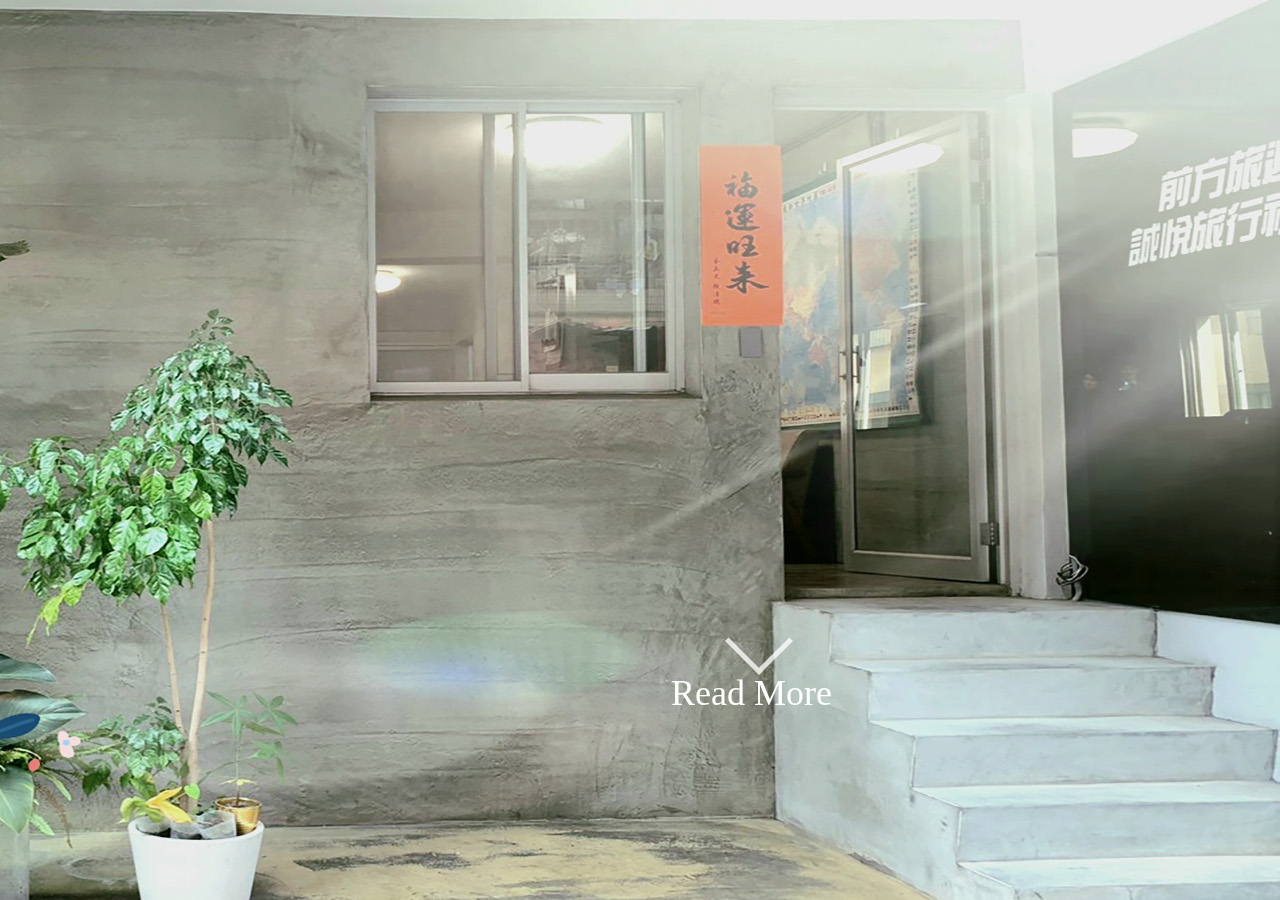
<file: index.html>
<!DOCTYPE html>
<html lang="en">

<head>
    <meta charset="UTF-8">
    <meta http-equiv="X-UA-Compatible" content="IE=edge">
    <meta name="viewport" content="width=device-width, initial-scale=1.0">
    <title>誠悅旅行社</title>
    <!-- Favicon  -->
    <link rel="icon" href="img/logo-img/logo.png">
    <link rel="stylesheet" href="www-2.css">
</head>

<body>
    <div class="a-link" id="a-link">
        <a href="index-2.html">
            Read More
        </a>
    </div>
    <div class="big-bg">
        <div class="opacity-skip" id="opacity-skip">
            <div class="opacity-bg" id="opacity-bg">
                <div class="btn-holder">
                    <div class="btn btn-4 hover-border-10">
                        <span><div class="opening">
                    <!-- holder -->
                    
                    <div class="text">
                        
                        <!-- 誠 -->
                        <div class="cheng-left"></div>
                        <div class="cheng-right"></div>
                    <!-- 悅 -->
                        <div class="yue-left"></div>
                        <div class="yue-right"></div>
                        
                    </div>
                    <div class="Wire">
                        <div class="Wire-1"></div>
                        <div class="Wire-2"></div>
                        <div class="Wire-3"></div>
                        <div class="Wire-4"></div>
                        <div class="Wire-5"></div>
                        <div class="Wire-6"></div>
                        <div class="Wire-7"></div>
                        <div class="Wire-8"></div>
                        <div class="Wire-9"></div>
                    </div>
                    <div class="skip">
                        <a href="#" id="skip" onclick="skip()">skip</a>
                    </div>
                </div>
                    </div>
                </div>
            </div>
        </div>

        <div class="down-arrow"></div>

    </div>
    <script src="https://cdnjs.cloudflare.com/ajax/libs/jquery/2.1.3/jquery.min.js"></script>
    <script src="https://ricostacruz.com/jquery.transit/jquery.transit.min.js"></script>
    <script src="js/generateAndSkip.js"></script>
</body>

</html>
</file>
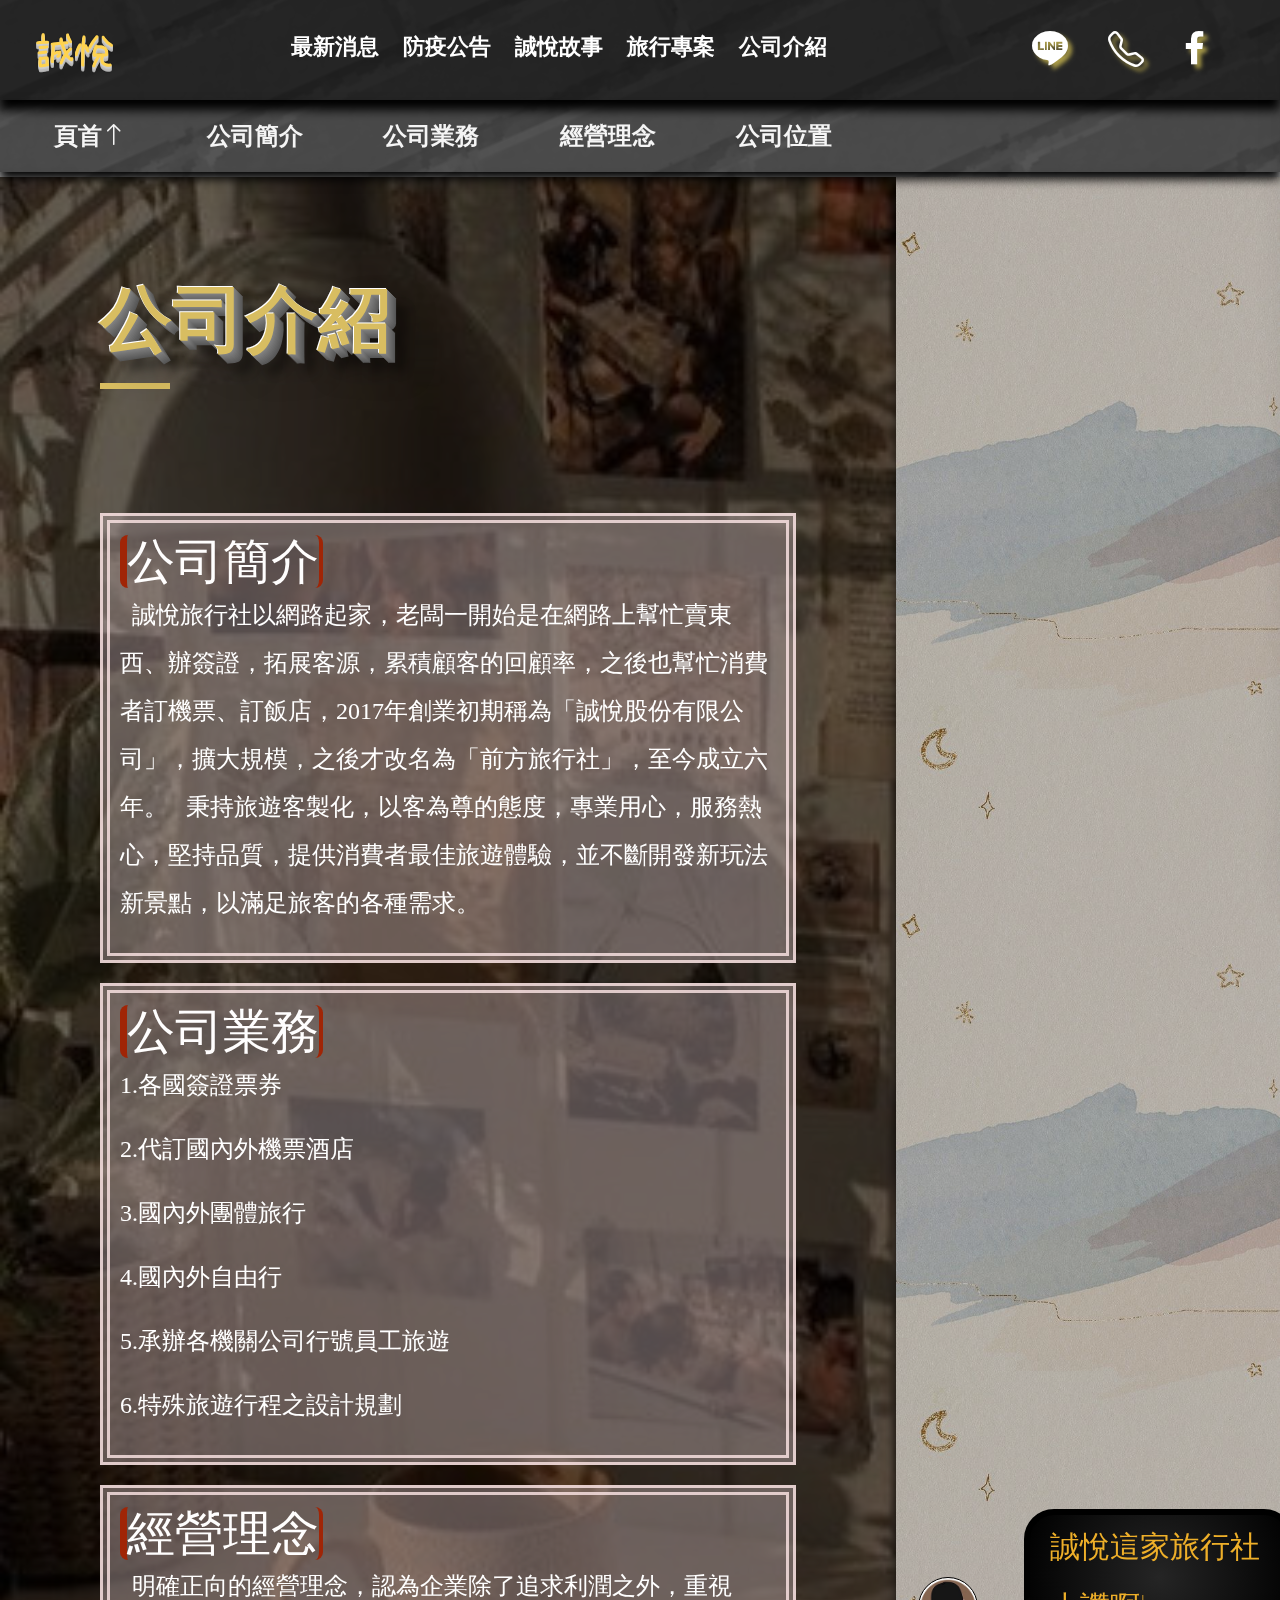
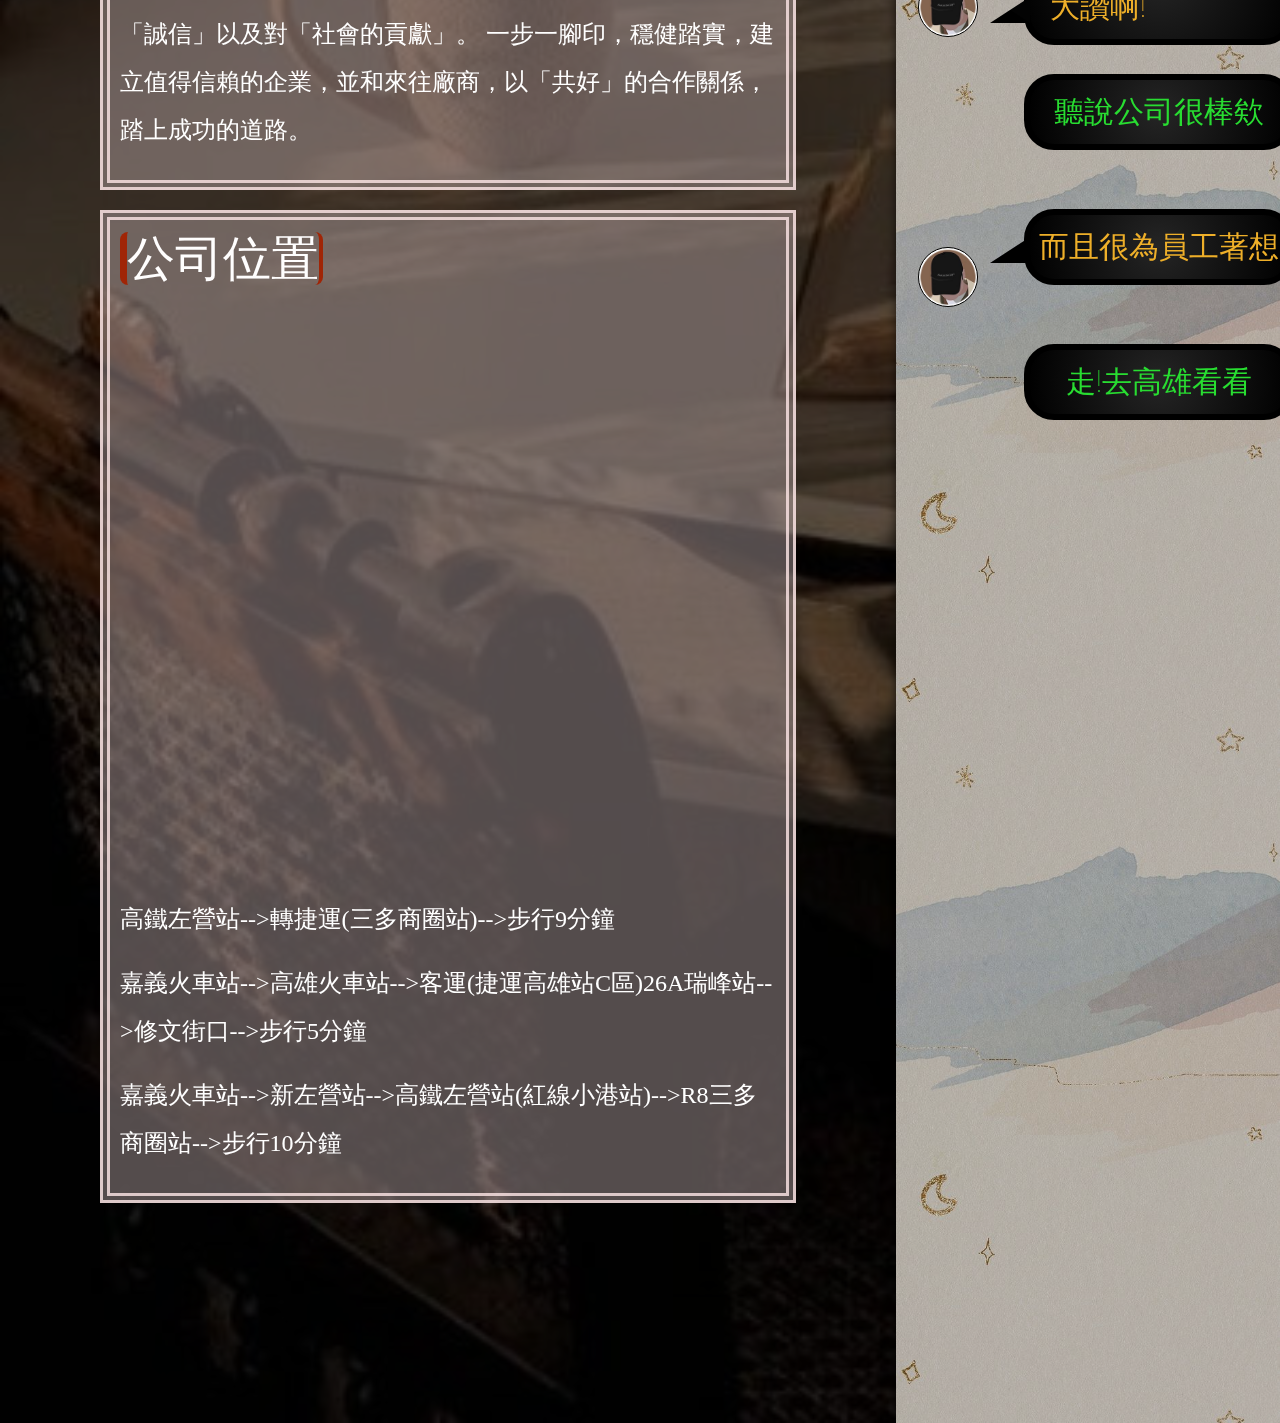
<file: about-me.html>
<!DOCTYPE html>
<html lang="en">

<head>
    <meta charset="UTF-8">
    <meta name="description" content="">
    <meta http-equiv="X-UA-Compatible" content="IE=edge">
    <meta name="viewport" content="width=device-width, initial-scale=1, shrink-to-fit=no">
    <!-- The above 4 meta tags *must* come first in the head; any other head content must come *after* these tags -->

    <!-- Title  -->
    <title>誠悅旅行社</title>

    <!-- Favicon  -->
    <link rel="icon" href="img/logo-img/logo.png">

    <!-- Style CSS -->
    <link rel="stylesheet" href="style.css">
    <!-- boolstrap icons -->
    <link rel="stylesheet" href="https://cdn.jsdelivr.net/npm/bootstrap-icons@1.7.2/font/bootstrap-icons.css">

</head>

<body class="big-bg-por">

    <!-- Preloader Start -->
    <div id="preloader">
        <div class="preload-content">
            <div id="sonar-load"></div>
        </div>
    </div>
    <!-- Preloader End -->

    <!-- ***** Main Menu Area Start ***** -->
    <div class="mainMenu d-flex align-items-center justify-content-between Full">
        <!-- Close Icon -->
        <div class="closeIcon">
            <i class="ti-close" aria-hidden="true"></i>
        </div>
        <!-- Logo Area -->
        <div class="logo-area">
            <a href="index-2.html">首頁</a>
        </div>
        <!-- Nav -->
        <div class="sonarNav wow fadeInUp " data-wow-delay="1s">
            <nav>
                <ul>
                    <li class="nav-item active">
                        <a class="nav-link" href="information-1.html">最新消息</a>
                    </li>
                    <li class="nav-item">
                        <a class="nav-link" href="announcement.html">防疫公告</a>
                    </li>
                    <li class="nav-item">
                        <a class="nav-link" href="story.html">誠悅故事</a>
                    </li>
                    <li class="nav-item">
                        <a class="nav-link" href="travel.html">旅行專案</a>
                    </li>
                    <li class="nav-item">
                        <a class="nav-link" href="about-me.html">公司介紹</a>
                    </li>
                </ul>
            </nav>
        </div>
        <!-- Copwrite Text -->
        <div class="copywrite-text">
            <p>
                <!-- Link back to Colorlib can't be removed. Template is licensed under CC BY 3.0. -->
                Copyright &copy;
                <script>
                    document.write(new Date().getFullYear());
                </script> All rights reserved | This template is made with <i class="fa fa-heart-o" aria-hidden="true"></i> by <a href="https://colorlib.com" target="_blank">Colorlib</a>
                <!-- Link back to Colorlib can't be removed. Template is licensed under CC BY 3.0. -->
            </p>
        </div>
    </div>
    <!-- ***** Main Menu Area End ***** -->

    <!-- ***** Header Area Start ***** -->
    <header class="header-area" id="_06">
        <div class="container-fluid">
            <div class="row">
                <div class="col-12">
                    <div class="menu-area d-flex justify-content-between">
                        <!-- Logo Area  -->
                        <div class="logo-area">
                            <a href="index-2.html">誠悅</a>
                        </div>
                        <div id="nav-3">
                            <a class="link-3" href="information-1.html">最新消息</a>
                            <a class="link-3" href="announcement.html">防疫公告</a>
                            <a class="link-3" href="story.html">誠悅故事</a>
                            <a class="link-3" href="travel.html">旅行專案</a>
                            <a class="link-3" href="about-me.html">公司介紹</a>
                        </div>
                        <div class="menu-content-area d-flex align-items-center">
                            <!-- Header Social Area -->
                            <div class="header-social-area d-flex align-items-center">
                                <a href="#" data-toggle="tooltip" data-placement="bottom" title="Line" onclick="Line()"><i
                                            class="bi bi-line fa-2x" aria-hidden="true"></i></a>
                                <a href="#" data-toggle="tooltip" data-placement="bottom" title="Telephone" onclick="phone()"><i
                                            class="bi bi-telephone fa-2x" aria-hidden="true"></i></a>
                                <a href="https://www.facebook.com/easyticket.com.tw" data-toggle="tooltip" data-placement="bottom" title="Facebook"><i class="fa fa-facebook fa-2x"
                                            aria-hidden="true"></i></a>
                            </div>
                            <!-- Menu Icon -->
                            <span class="navbar-toggler-icon fa-2x display-none" id="menuIcon"></span>
                        </div>
                    </div>
                </div>
            </div>
        </div>
    </header>
    <!-- ***** Header Area End ***** -->


    </nav>
    <nav class="nav text-link" id="header">
        <a class="nav-link" href="#_06">頁首<i class="bi bi-arrow-up"></i></a>
        <a class="nav-link" href="#_01" id="a">公司簡介</a>
        <a class="nav-link" href="#_03" id="b">公司業務</a>
        <a class="nav-link" href="#_04" id="c">經營理念</a>
        <a class="nav-link" href="#_05" id="d">公司位置</a>
    </nav>

    <div class="about-flex">
        <div class="container-por">
            <article class="item-about">
                <div>
                    <h2>公司介紹</h2>
                    <span class="separator"></span>
                </div>

                <div class="frame mt100">
                    <div id="_01"></div>
                    <h1>公司簡介</h1>
                    <p>&nbsp;&nbsp;誠悅旅行社以網路起家，老闆一開始是在網路上幫忙賣東西、辦簽證，拓展客源，累積顧客的回顧率，之後也幫忙消費者訂機票、訂飯店，2017年創業初期稱為「誠悅股份有限公司」，擴大規模，之後才改名為「前方旅行社」，至今成立六年。 &nbsp;&nbsp;秉持旅遊客製化，以客為尊的態度，專業用心，服務熱心，堅持品質，提供消費者最佳旅遊體驗，並不斷開發新玩法新景點，以滿足旅客的各種需求。
                    </p>
                </div>

                <div class="frame">
                    <div id="_03"></div>
                    <h1>公司業務</h1>
                    <ul>
                        <li>
                            <p>1.各國簽證票券</p>
                        </li>
                        <li>
                            <p>2.代訂國內外機票酒店</p>
                        </li>
                        <li>
                            <p>3.國內外團體旅行</p>
                        </li>
                        <li>
                            <p>4.國內外自由行</p>
                        </li>
                        <li>
                            <p>5.承辦各機關公司行號員工旅遊</p>
                        </li>
                        <li>
                            <p>6.特殊旅遊行程之設計規劃</p>
                        </li>
                    </ul>
                </div>
                <div class="frame">
                    <div id="_04"></div>
                    <h1>經營理念</h1>
                    <p>&nbsp;&nbsp;明確正向的經營理念，認為企業除了追求利潤之外，重視「誠信」以及對「社會的貢獻」。 一步一腳印，穩健踏實，建立值得信賴的企業，並和來往廠商，以「共好」的合作關係，踏上成功的道路。</p>
                </div>
                <div class="frame">
                    <div id="_05"></div>
                    <h1>公司位置</h1>
                    <iframe src="https://www.google.com/maps/embed?pb=!1m18!1m12!1m3!1d3683.1470536422753!2d120.30741561472097!3d22.610983185163075!2m3!1f0!2f0!3f0!3m2!1i1024!2i768!4f13.1!3m3!1m2!1s0x346e03632f94798b%3A0x7f1e7db5305799ff!2zODA26auY6ZuE5biC5YmN6Y6u5Y2A5Y-w6YuB5Y2B5Zub5be3MTLomZ8!5e0!3m2!1szh-TW!2stw!4v1645802558585!5m2!1szh-TW!2stw"
                        width="100%" height="600" style="border:0;" allowfullscreen="" loading="lazy"></iframe>
                    <p>高鐵左營站-->轉捷運(三多商圈站)-->步行9分鐘</p>
                    <p>嘉義火車站-->高雄火車站-->客運(捷運高雄站C區)26A瑞峰站-->修文街口-->步行5分鐘</p>
                    <p>嘉義火車站-->新左營站-->高鐵左營站(紅線小港站)-->R8三多商圈站-->步行10分鐘</p>
                </div>
                <div class="frame-w"></div>
            </article>
        </div>
        <div class="righ-bg">

            <div class="message-1" id="m-1">
                <p class="message-y">誠悅這家旅行社大讚啊! </p>

                <div></div>
            </div>
            <div class="message-2" id="m-2">
                <p class="message-g">聽說公司很棒欸</p>
                <div></div>
            </div>
            <div class="message-3" id="m-3">
                <p class="message-y">而且很為員工著想</p>
                <div></div>
            </div>
            <div class="message-4" id="m-4">
                <p class="message-g">走!去高雄看看</p>
                <div></div>
            </div>


        </div>
        <!-- 手機號碼 -->
        <div class="phone" id="phone">
            <div class="phone-in">
                <div class="return-phone"><a href="#" onclick="phone_out()"><i class=" bi bi-x-lg color-w "></i></a></div>
                <div class="phone-container">
                    <div class="phone-item-1">
                        <img src="img/phone-img/phone.png" alt="">
                        <p>電話:0929.069.955</p>
                    </div>
                    <div class="phone-item-2">
                        <img src="img/phone-img/mail.png" alt="">
                        <p>信箱:allen7030@hotmail.com</p>
                    </div>
                </div>
            </div>
        </div>

        <!-- LINE -->
        <div class="Line" id="Line">
            <div class="Line-in">
                <div class="return-Line"><a href="#" onclick="Line_out()"><i class=" bi bi-x-lg color-w "></i></a></div>
                <div class="Line-container">
                    <div class="Line-item-1">
                        <img src="img/phone-img/Line.png" alt="">
                        <p>
                            <a href="https://line.me/ti/p/eQNVxziRzL">LINE連結</a>
                        </p>
                    </div>
                    <div class="Line-item-2">
                        <img src="img/phone-img/QRcode.png" alt="">
                        <p>LINE:QRcode</p>
                    </div>
                </div>
            </div>
        </div>
    </div>
    <!-- 手機、LINE -->
    <script src="js/phone.js"></script>
    <script src="js/Line.js"></script>
    <!-- click -->
    <script src="js/click-about-me.js"></script>
    <!-- nav超過螢幕改顏色 -->
    <script src="js/ea55_com_header.js"></script>
    <!-- BG月份變換 -->
    <script src="js/ch_bg.js" defer></script>
    <!-- jQuery (Necessary for All JavaScript Plugins) -->
    <script src="js/jquery/jquery-2.2.4.min.js"></script>
    <!-- Popper js -->
    <script src="js/popper.min.js"></script>
    <!-- Bootstrap js -->
    <script src="js/bootstrap.min.js"></script>
    <!-- Plugins js -->
    <script src="js/plugins.js"></script>
    <!-- Active js -->
    <script src="js/active.js"></script>

</body>

</html>
</file>
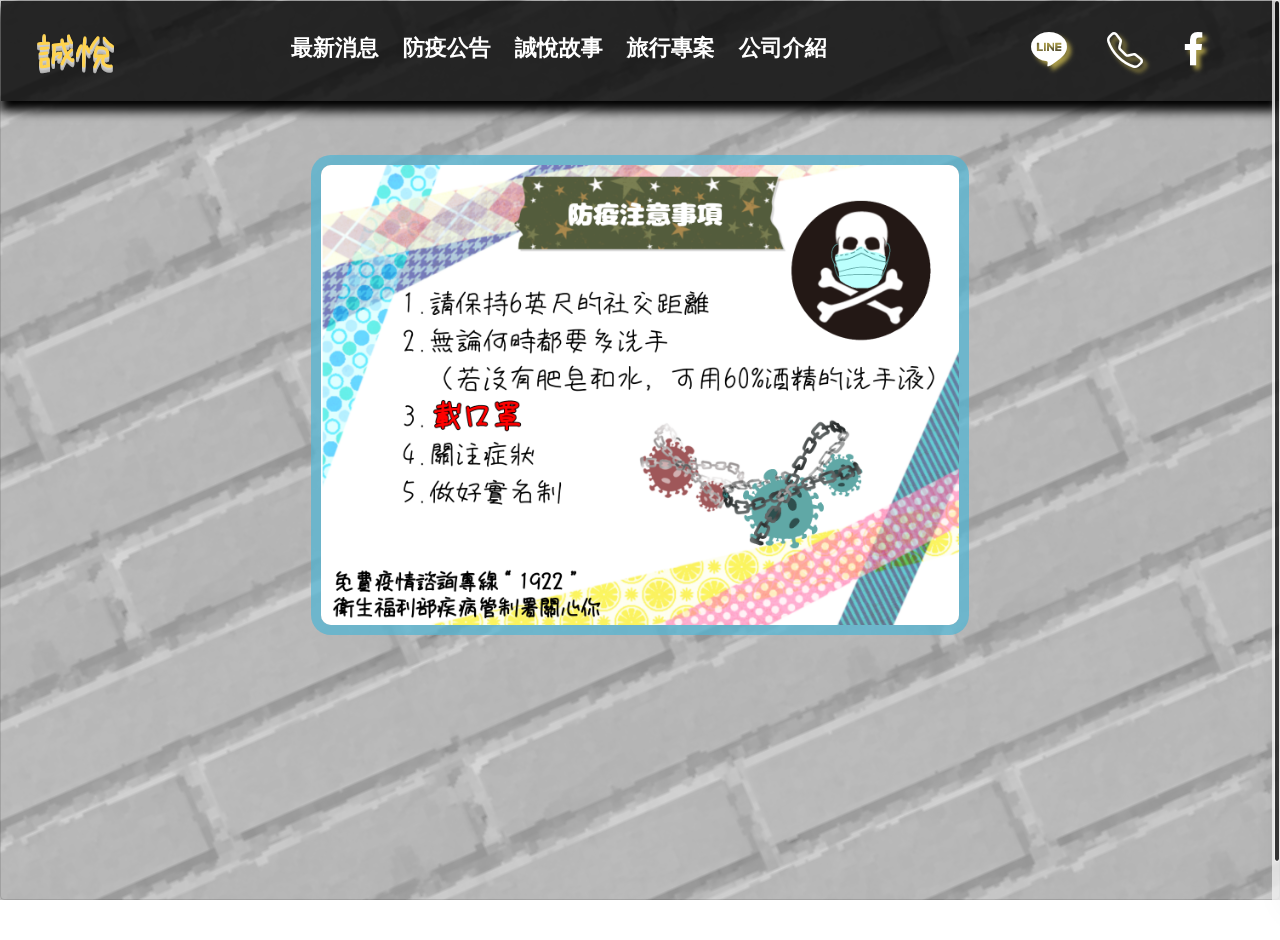
<file: announcement.html>
<!DOCTYPE html>
<html lang="en">

<head>
    <meta charset="UTF-8">
    <meta name="description" content="">
    <meta http-equiv="X-UA-Compatible" content="IE=edge">
    <meta name="viewport" content="width=device-width, initial-scale=1, shrink-to-fit=no">
    <!-- The above 4 meta tags *must* come first in the head; any other head content must come *after* these tags -->

    <!-- Title  -->
    <title>誠悅旅行社</title>

    <!-- Favicon  -->
    <link rel="icon" href="img/logo-img/logo.png">

    <!-- Style CSS -->
    <link rel="stylesheet" href="style.css">
    <!-- boolstrap icons -->
    <link rel="stylesheet" href="https://cdn.jsdelivr.net/npm/bootstrap-icons@1.7.2/font/bootstrap-icons.css">

</head>

<body class="big-bg card">
    <!-- 不明所以 -->
    <div id="main"></div>
    <!-- 不明所以 -->
    <!-- Preloader Start -->
    <div id="preloader">
        <div class="preload-content">
            <div id="sonar-load"></div>
        </div>
    </div>
    <!-- Preloader End -->

    <!-- ***** Main Menu Area Start ***** -->
    <div class="mainMenu d-flex align-items-center justify-content-between Full">
        <!-- Close Icon -->
        <div class="closeIcon">
            <i class="ti-close" aria-hidden="true"></i>
        </div>
        <!-- Logo Area -->
        <div class="logo-area">
            <a href="index-2.html">首頁</a>
        </div>
        <!-- Nav -->
        <div class="sonarNav wow fadeInUp " data-wow-delay="1s">
            <nav>
                <ul>
                    <li class="nav-item active">
                        <a class="nav-link" href="information-1.html">最新消息</a>
                    </li>
                    <li class="nav-item">
                        <a class="nav-link" href="announcement.html">防疫公告</a>
                    </li>
                    <li class="nav-item">
                        <a class="nav-link" href="story.html">誠悅故事</a>
                    </li>
                    <li class="nav-item">
                        <a class="nav-link" href="travel.html">旅行專案</a>
                    </li>
                    <li class="nav-item">
                        <a class="nav-link" href="about-me.html">公司介紹</a>
                    </li>
                </ul>
            </nav>
        </div>
        <!-- Copwrite Text -->
        <div class="copywrite-text">
            <p>
                <!-- Link back to Colorlib can't be removed. Template is licensed under CC BY 3.0. -->
                Copyright &copy;
                <script>
                    document.write(new Date().getFullYear());
                </script> All rights reserved | This template is made with <i class="fa fa-heart-o" aria-hidden="true"></i> by <a href="https://colorlib.com" target="_blank">Colorlib</a>
                <!-- Link back to Colorlib can't be removed. Template is licensed under CC BY 3.0. -->
            </p>
        </div>
    </div>
    <!-- ***** Main Menu Area End ***** -->

    <!-- ***** Header Area Start ***** -->
    <header class="header-area">
        <div class="container-fluid">
            <div class="row">
                <div class="col-12">
                    <div class="menu-area d-flex justify-content-between">
                        <!-- Logo Area  -->
                        <div class="logo-area">
                            <a href="index-2.html">誠悅</a>
                        </div>
                        <div id="nav-3">
                            <a class="link-3" href="information-1.html">最新消息</a>
                            <a class="link-3" href="announcement.html">防疫公告</a>
                            <a class="link-3" href="story.html">誠悅故事</a>
                            <a class="link-3" href="travel.html">旅行專案</a>
                            <a class="link-3" href="about-me.html">公司介紹</a>
                        </div>
                        <div class="menu-content-area d-flex align-items-center">
                            <!-- Header Social Area -->
                            <div class="header-social-area d-flex align-items-center">
                                <a href="#" data-toggle="tooltip" data-placement="bottom" title="Line" onclick="Line()"><i
                                        class="bi bi-line fa-2x" aria-hidden="true"></i></a>
                                <a href="#" data-toggle="tooltip" data-placement="bottom" title="Telephone" onclick="phone()"><i
                                        class="bi bi-telephone fa-2x" aria-hidden="true"></i></a>
                                <a href="https://www.facebook.com/easyticket.com.tw" data-toggle="tooltip" data-placement="bottom" title="Facebook"><i class="fa fa-facebook fa-2x"
                                        aria-hidden="true"></i></a>
                            </div>
                            <!-- Menu Icon -->
                            <span class="navbar-toggler-icon fa-2x display-none" id="menuIcon"></span>
                        </div>
                    </div>
                </div>
            </div>
        </div>
    </header>
    <!-- ***** Header Area End ***** -->


    <div class="container-announ">
        <img src="img/announ-img/999.png" alt="" class="announ-img">
    </div>
    <!-- 手機號碼 -->
    <div class="phone" id="phone">
        <div class="phone-in">
            <div class="return-phone"><a href="#" onclick="phone_out()"><i class=" bi bi-x-lg color-w "></i></a></div>
            <div class="phone-container">
                <div class="phone-item-1">
                    <img src="img/phone-img/phone.png" alt="">
                    <p>電話:0929.069.955</p>
                </div>
                <div class="phone-item-2">
                    <img src="img/phone-img/mail.png" alt="">
                    <p>信箱:allen7030@hotmail.com</p>
                </div>
            </div>
        </div>
    </div>

    <!-- LINE -->
    <div class="Line" id="Line">
        <div class="Line-in">
            <div class="return-Line"><a href="#" onclick="Line_out()"><i class=" bi bi-x-lg color-w "></i></a></div>
            <div class="Line-container">
                <div class="Line-item-1">
                    <img src="img/phone-img/Line.png" alt="">
                    <p>
                        <a href="https://line.me/ti/p/eQNVxziRzL">LINE連結</a>
                    </p>
                </div>
                <div class="Line-item-2">
                    <img src="img/phone-img/QRcode.png" alt="">
                    <p>LINE:QRcode</p>
                </div>
            </div>
        </div>
    </div>



    <!-- 手機、LINE -->
    <script src="js/phone.js"></script>
    <script src="js/Line.js"></script>
    <!-- jQuery (Necessary for All JavaScript Plugins) -->
    <script src="js/jquery/jquery-2.2.4.min.js"></script>
    <!-- Popper js -->
    <script src="js/popper.min.js"></script>
    <!-- Bootstrap js -->
    <script src="js/bootstrap.min.js"></script>
    <!-- Plugins js -->
    <script src="js/plugins.js"></script>
    <!-- Active js -->
    <script src="js/active.js"></script>
    <!-- 滑鼠動畫 不明所以 -->
    <script src="js/mouseAnimation.js"></script>
    <!-- 點擊效果 -->
    <script src="js/clickEffect.js"></script>
</body>

</html>
</file>
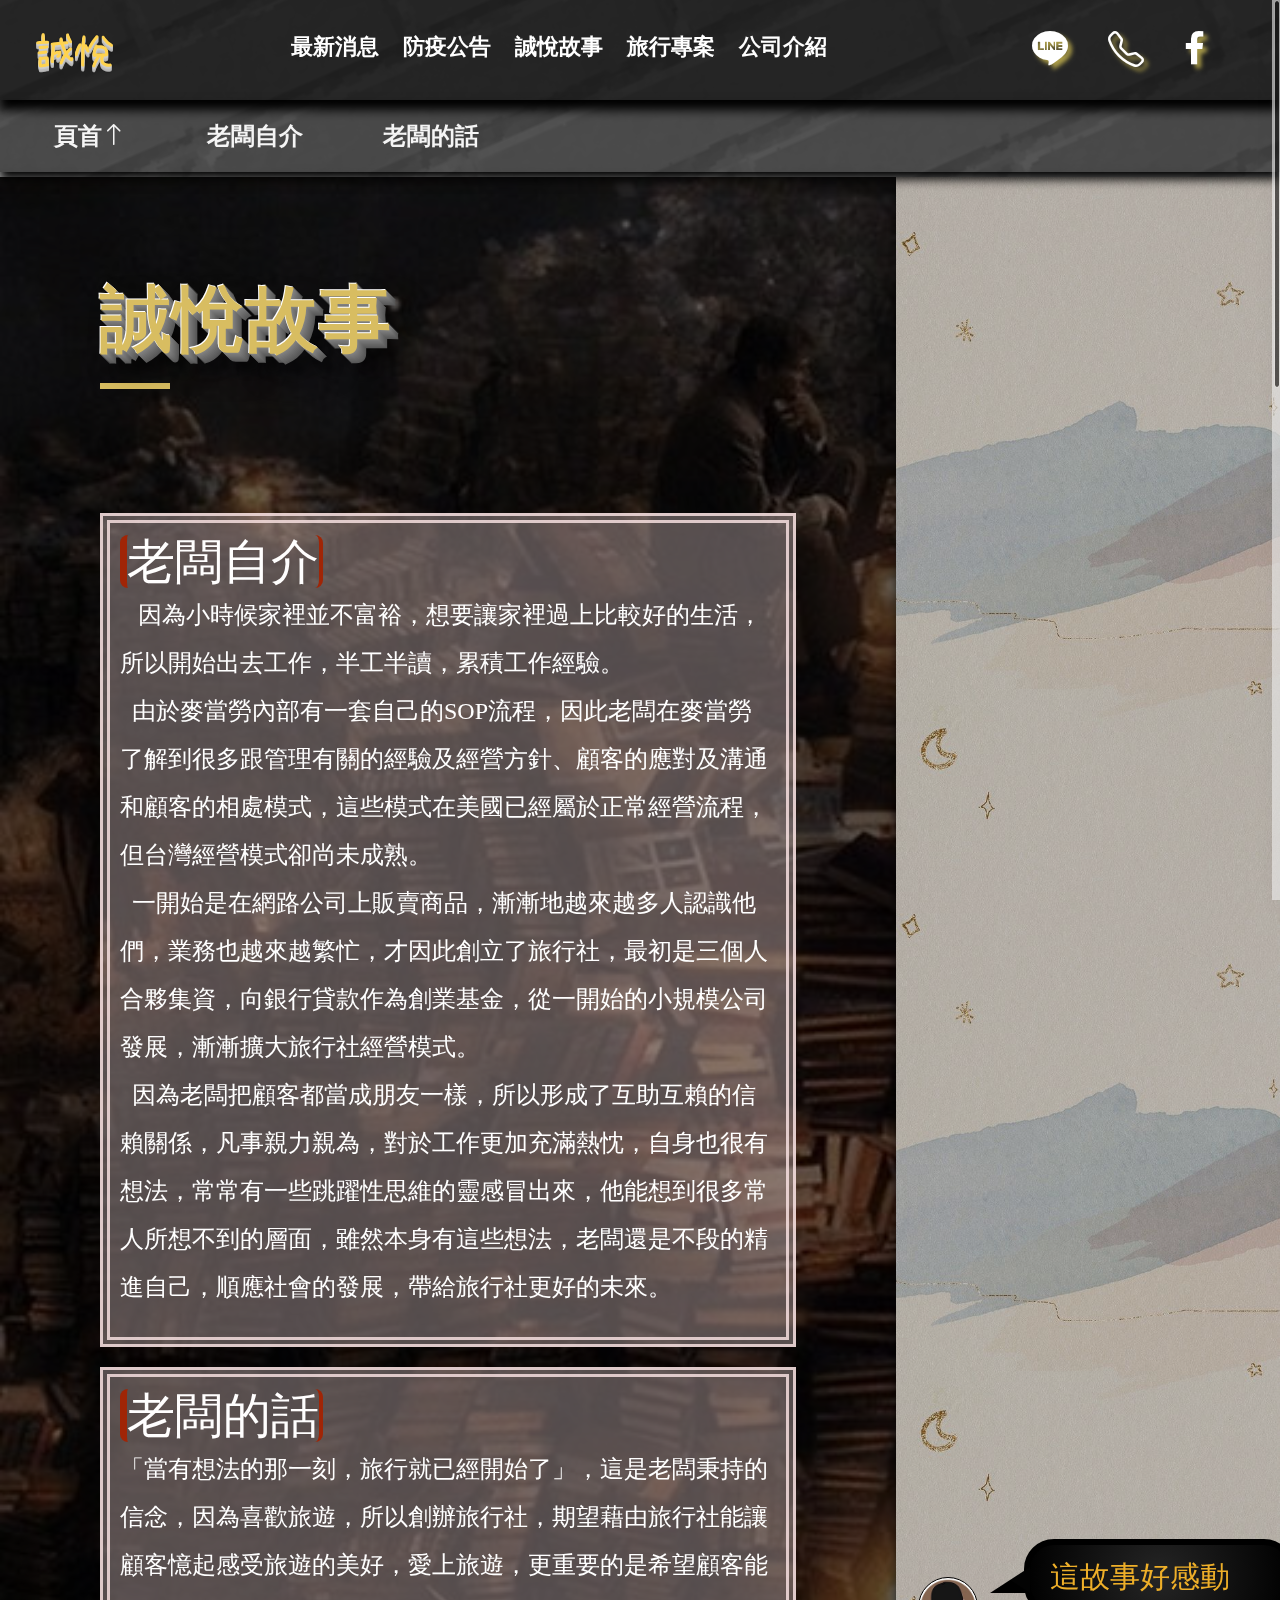
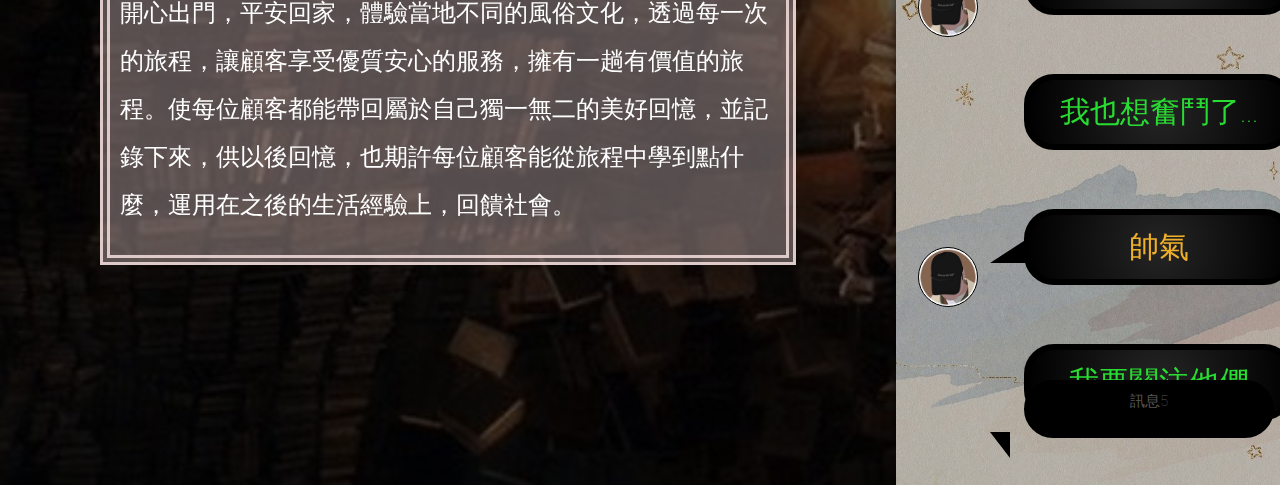
<file: story.html>
<!DOCTYPE html>
<html lang="en">

<head>
    <meta charset="UTF-8">
    <meta name="description" content="">
    <meta http-equiv="X-UA-Compatible" content="IE=edge">
    <meta name="viewport" content="width=device-width, initial-scale=1, shrink-to-fit=no">
    <!-- The above 4 meta tags *must* come first in the head; any other head content must come *after* these tags -->

    <!-- Title  -->
    <title>誠悅旅行社</title>

    <!-- Favicon  -->
    <link rel="icon" href="img/logo-img/logo.png">

    <!-- Style CSS -->
    <link rel="stylesheet" href="style.css">
    <!-- boolstrap icons -->
    <link rel="stylesheet" href="https://cdn.jsdelivr.net/npm/bootstrap-icons@1.7.2/font/bootstrap-icons.css">

</head>

<body class="big-bg-por">
    <!-- Preloader Start -->
    <div id="preloader">
        <div class="preload-content">
            <div id="sonar-load"></div>
        </div>
    </div>
    <!-- Preloader End -->

    <!-- ***** Main Menu Area Start ***** -->
    <div class="mainMenu d-flex align-items-center justify-content-between Full">
        <!-- Close Icon -->
        <div class="closeIcon">
            <i class="ti-close" aria-hidden="true"></i>
        </div>
        <!-- Logo Area -->
        <div class="logo-area">
            <a href="index-2.html">首頁</a>
        </div>
        <!-- Nav -->
        <div class="sonarNav wow fadeInUp " data-wow-delay="1s">
            <nav>
                <ul>
                    <li class="nav-item active">
                        <a class="nav-link" href="information-1.html">最新消息</a>
                    </li>
                    <li class="nav-item">
                        <a class="nav-link" href="announcement.html">防疫公告</a>
                    </li>
                    <li class="nav-item">
                        <a class="nav-link" href="story.html">誠悅故事</a>
                    </li>
                    <li class="nav-item">
                        <a class="nav-link" href="travel.html">旅行專案</a>
                    </li>
                    <li class="nav-item">
                        <a class="nav-link" href="about-me.html">公司介紹</a>
                    </li>
                </ul>
            </nav>
        </div>
        <!-- Copwrite Text -->
        <div class="copywrite-text">
            <p>
                <!-- Link back to Colorlib can't be removed. Template is licensed under CC BY 3.0. -->
                Copyright &copy;
                <script>
                    document.write(new Date().getFullYear());
                </script> All rights reserved | This template is made with <i class="fa fa-heart-o" aria-hidden="true"></i> by <a href="https://colorlib.com" target="_blank">Colorlib</a>
                <!-- Link back to Colorlib can't be removed. Template is licensed under CC BY 3.0. -->
            </p>
        </div>
    </div>
    <!-- ***** Main Menu Area End ***** -->

    <!-- ***** Header Area Start ***** -->
    <header class="header-area" id="_06">
        <div class="container-fluid">
            <div class="row">
                <div class="col-12">
                    <div class="menu-area d-flex justify-content-between">
                        <!-- Logo Area  -->
                        <div class="logo-area">
                            <a href="index-2.html">誠悅</a>
                        </div>
                        <div id="nav-3">
                            <a class="link-3" href="information-1.html">最新消息</a>
                            <a class="link-3" href="announcement.html">防疫公告</a>
                            <a class="link-3" href="story.html">誠悅故事</a>
                            <a class="link-3" href="travel.html">旅行專案</a>
                            <a class="link-3" href="about-me.html">公司介紹</a>
                        </div>
                        <div class="menu-content-area d-flex align-items-center">
                            <!-- Header Social Area -->
                            <div class="header-social-area d-flex align-items-center">
                                <a href="#" data-toggle="tooltip" data-placement="bottom" title="Line" onclick="Line()"><i
                                        class="bi bi-line fa-2x" aria-hidden="true"></i></a>
                                <a href="#" data-toggle="tooltip" data-placement="bottom" title="Telephone" onclick="phone()"><i
                                        class="bi bi-telephone fa-2x" aria-hidden="true"></i></a>
                                <a href="https://www.facebook.com/easyticket.com.tw" data-toggle="tooltip" data-placement="bottom" title="Facebook"><i class="fa fa-facebook fa-2x"
                                        aria-hidden="true"></i></a>
                            </div>
                            <!-- Menu Icon -->
                            <span class="navbar-toggler-icon fa-2x display-none" id="menuIcon"></span>
                        </div>
                    </div>
                </div>
            </div>
        </div>
    </header>
    <!-- ***** Header Area End ***** -->


    </nav>
    <nav class="nav text-link" id="header">
        <a class="nav-link" href="#_06">頁首<i class="bi bi-arrow-up"></i></a>
        <a class="nav-link" href="#_02" id="a">老闆自介</a>
        <a class="nav-link" href="#_01" id="b">老闆的話</a>

    </nav>

    <div class="about-flex">
        <div class="container-story">
            <article class="item-about">
                <div>
                    <h2>誠悅故事</h2>
                    <span class="separator"></span>
                </div>
                <div class="frame mt100">
                    <div id="_02"></div>
                    <h1>老闆自介</h1>
                    <p>
                        &nbsp;&nbsp; 因為小時候家裡並不富裕，想要讓家裡過上比較好的生活，所以開始出去工作，半工半讀，累積工作經驗。
                        <br>&nbsp;&nbsp;由於麥當勞內部有一套自己的SOP流程，因此老闆在麥當勞了解到很多跟管理有關的經驗及經營方針、顧客的應對及溝通和顧客的相處模式，這些模式在美國已經屬於正常經營流程，但台灣經營模式卻尚未成熟。
                        <br>&nbsp;&nbsp;一開始是在網路公司上販賣商品，漸漸地越來越多人認識他們，業務也越來越繁忙，才因此創立了旅行社，最初是三個人合夥集資，向銀行貸款作為創業基金，從一開始的小規模公司發展，漸漸擴大旅行社經營模式。
                        <br>&nbsp;&nbsp;因為老闆把顧客都當成朋友一樣，所以形成了互助互賴的信賴關係，凡事親力親為，對於工作更加充滿熱忱，自身也很有想法，常常有一些跳躍性思維的靈感冒出來，他能想到很多常人所想不到的層面，雖然本身有這些想法，老闆還是不段的精進自己，順應社會的發展，帶給旅行社更好的未來。
                    </p>
                </div>
                <div class="frame ">
                    <div id="_01"></div>
                    <h1>老闆的話</h1>
                    <p>「當有想法的那一刻，旅行就已經開始了」，這是老闆秉持的信念，因為喜歡旅遊，所以創辦旅行社，期望藉由旅行社能讓顧客憶起感受旅遊的美好，愛上旅遊，更重要的是希望顧客能開心出門，平安回家，體驗當地不同的風俗文化，透過每一次的旅程，讓顧客享受優質安心的服務，擁有一趟有價值的旅程。使每位顧客都能帶回屬於自己獨一無二的美好回憶，並記錄下來，供以後回憶，也期許每位顧客能從旅程中學到點什麼，運用在之後的生活經驗上，回饋社會。</p>
                </div>
                <div class="frame-w"></div>
            </article>
        </div>
        <div class="righ-bg">
            <div class="message-1" id="m-1">
                <p class="message-y">這故事好感動</p>
                <div></div>
            </div>
            <div class="message-2" id="m-2">
                <p class="message-g">我也想奮鬥了...</p>
                <div></div>
            </div>
            <div class="message-3" id="m-3">
                <p class="message-y">帥氣</p>
                <div></div>
            </div>
            <div class="message-4" id="m-4">
                <p class="message-g">我要關注他們</p>
                <div></div>
            </div>
            <div class="message-5" id="m-5">
                <p class="message">訊息5</p>
            </div>

        </div>
    </div>

    <!-- 手機號碼 -->
    <div class="phone" id="phone">
        <div class="phone-in">
            <div class="return-phone"><a href="#" onclick="phone_out()"><i class=" bi bi-x-lg color-w "></i></a></div>
            <div class="phone-container">
                <div class="phone-item-1">
                    <img src="img/phone-img/phone.png" alt="">
                    <p>電話:0929.069.955</p>
                </div>
                <div class="phone-item-2">
                    <img src="img/phone-img/mail.png" alt="">
                    <p>信箱:allen7030@hotmail.com</p>
                </div>
            </div>
        </div>
    </div>

    <!-- LINE -->
    <div class="Line" id="Line">
        <div class="Line-in">
            <div class="return-Line"><a href="#" onclick="Line_out()"><i class=" bi bi-x-lg color-w "></i></a></div>
            <div class="Line-container">
                <div class="Line-item-1">
                    <img src="img/phone-img/Line.png" alt="">
                    <p>
                        <a href="https://line.me/ti/p/eQNVxziRzL">LINE連結</a>
                    </p>
                </div>
                <div class="Line-item-2">
                    <img src="img/phone-img/QRcode.png" alt="">
                    <p>LINE:QRcode</p>
                </div>
            </div>
        </div>
    </div>
    <!-- 手機、LINE -->
    <script src="js/phone.js"></script>
    <script src="js/Line.js"></script>
    <!-- click -->
    <script src="js/click-story.js"></script>
    <!-- nav超過螢幕改顏色 -->
    <script src="js/ea55_com_header.js"></script>
    <!-- BG月份變換 -->
    <script src="js/ch_bg.js" defer></script>
    <!-- jQuery (Necessary for All JavaScript Plugins) -->
    <script src="js/jquery/jquery-2.2.4.min.js"></script>
    <!-- Popper js -->
    <script src="js/popper.min.js"></script>
    <!-- Bootstrap js -->
    <script src="js/bootstrap.min.js"></script>
    <!-- Plugins js -->
    <script src="js/plugins.js"></script>
    <!-- Active js -->
    <script src="js/active.js"></script>
    <!-- 滑鼠動畫 不明所以 -->
    <script src="js/mouseAnimation.js"></script>
    <!-- 點擊效果 -->
    <script src="js/clickEffect.js"></script>
</body>

</html>
</file>
<file: www-2.css>
/* http://meyerweb.com/eric/tools/css/reset/ 
   v2.0 | 20110126
   License: none (public domain)
*/
    
    html,
    body,
    div,
    span,
    applet,
    object,
    iframe,
    h1,
    h2,
    h3,
    h4,
    h5,
    h6,
    p,
    blockquote,
    pre,
    a,
    abbr,
    acronym,
    address,
    big,
    cite,
    code,
    del,
    dfn,
    em,
    img,
    ins,
    kbd,
    q,
    s,
    samp,
    small,
    strike,
    strong,
    sub,
    sup,
    tt,
    var,
    b,
    u,
    i,
    center,
    dl,
    dt,
    dd,
    ol,
    ul,
    li,
    fieldset,
    form,
    label,
    legend,
    table,
    caption,
    tbody,
    tfoot,
    thead,
    tr,
    th,
    td,
    article,
    aside,
    canvas,
    details,
    embed,
    figure,
    figcaption,
    footer,
    header,
    hgroup,
    menu,
    nav,
    output,
    ruby,
    section,
    summary,
    time,
    mark,
    audio,
    video {
        margin: 0;
        padding: 0;
        border: 0;
        font-size: 100%;
        font: inherit;
        vertical-align: baseline;
    }
    /* HTML5 display-role reset for older browsers */
    
    article,
    aside,
    details,
    figcaption,
    figure,
    footer,
    header,
    hgroup,
    menu,
    nav,
    section {
        display: block;
    }
    
    body {
        line-height: 1;
    }
    
    ol,
    ul {
        list-style: none;
    }
    
    blockquote,
    q {
        quotes: none;
    }
    
    blockquote:before,
    blockquote:after,
    q:before,
    q:after {
        content: '';
        content: none;
    }
    
    table {
        border-collapse: collapse;
        border-spacing: 0;
    }
    
    *,
    *::before,
    *::after {
        box-sizing: border-box;
    }
    /* reseat */
    
    @media screen and (max-width:992px) {
        .big-bg {
            background-size: cover !important;
        }
        .btn-holder {
            width: 80vw;
        }
        .opening {
            width: 80vw !important;
        }
        .btn-4 span {
            width: 80vw !important;
        }
    }
    
    @media screen and (max-width:768px) {
        .btn-holder {
            width: 80vw;
        }
        .opening {
            width: 80vw !important;
        }
        .btn-4 span {
            width: 80vw !important;
        }
        .cheng-right {
            animation-name: b-small !important;
        }
        .yue-right {
            animation-name: d-small !important;
        }
    }
    
    @media screen and (max-width:450px) {
        .cheng-right {
            animation-name: b-tiny !important;
        }
        .yue-right {
            animation-name: d-tiny !important;
        }
    }
    /* background_css3 JS創造的 */
    
    #background_css3 {
        pointer-events: none !important;
    }
    /* background_css3 JS創造的 */
    
    @keyframes big-bg {
        0% {
            opacity: 0.4;
        }
        100% {
            opacity: 1;
        }
    }
    /*
body{
    background-image: url(img/bg-img/1111111.jpg);
    background-repeat: no-repeat;
    background-size: 100%,100%;
    animation-name: big-bg;
    animation-duration:3s ;
}
*/
    /*下箭头*/
    
    @keyframes arrow {
        0% {
            top: 62vh;
        }
        70% {
            top: 64vh;
        }
        100% {
            top: 66vh;
        }
    }
    
    .down-arrow {
        animation-name: arrow;
        animation-duration: 2s;
        animation-iteration-count: infinite;
        position: absolute;
        right: 36.5%;
        top: 68%;
        display: inline-block;
        width: 40px;
        height: 30px;
        margin-right: 20px;
        z-index: -1;
    }
    
    .down-arrow::after {
        display: inline-block;
        content: " ";
        /* 調大小*/
        height: 48px;
        width: 48px;
        /* 調寬度 */
        border-width: 0 5px 5px 0;
        border-color: #ffffffc5;
        border-style: solid;
        transform: matrix(0.71, 0.71, - 0.71, 0.71, 0, 0);
        transform-origin: center;
        transition: transform .3s;
        transform: rotate(45deg);
        position: absolute;
        top: 50%;
        right: 10px;
        margin-top: -10px;
    }
    
    .big-bg {
        position: fixed;
        top: 0;
        left: 0;
        background: url(img/bg-img/111.jpg) right top;
        background-repeat: no-repeat;
        width: 100vw;
        height: 100vh;
        overflow: hidden;
        z-index: -1;
        animation-name: big-bg;
        animation-duration: 2s;
    }
    
    @keyframes a-link-ok {
        0% {
            opacity: 0;
        }
        90% {
            opacity: 0;
        }
        100% {
            opacity: 1;
        }
    }
    
    @keyframes a-link {
        0% {
            opacity: 0;
        }
        100% {
            opacity: 1;
        }
    }
    
    .a-link {
        animation-name: a-link-ok;
        animation-duration: 9s;
        z-index: 1;
    }
    
    .a-link a {
        position: absolute;
        right: 35%;
        top: 75%;
        font-size: 36px;
        position: absolute;
        color: #fff;
        text-decoration: none;
    }
    /*-------------------------------------------------------------*/
    /* opacity-bg */
    
    @keyframes opacity-bg {
        0% {
            opacity: 1;
            z-index: 9;
        }
        90% {
            opacity: 1;
            z-index: 8;
        }
        100% {
            opacity: 0;
            z-index: -9;
        }
    }
    
    .opacity-bg {
        display: flex;
        align-items: center;
        width: 100%;
        height: 100vh;
        background-color: rgb(11, 12, 12);
        opacity: 0;
        z-index: -9;
        animation-name: opacity-bg;
        animation-duration: 9s;
        margin: 0px auto;
    }
    
    .btn-holder {
        display: flex;
        flex-wrap: wrap;
        justify-content: center;
        max-width: 1000px;
        width: 80vw;
        margin: 10px auto 35px;
    }
    
    .btn {
        position: relative;
        display: inline-block;
        width: auto;
        height: auto;
        background-color: transparent;
        cursor: pointer;
        min-width: 150px;
        border-width: initial;
        border-style: none;
        border-color: initial;
        border-image: initial;
        margin: 0px auto !important;
    }
    
    .btn.hover-border-10 {
        position: relative;
    }
    
    .btn-4 span {
        position: relative;
        display: inline-block;
        font-size: 14px;
        font-weight: bold;
        letter-spacing: 2px;
        text-transform: uppercase;
        top: 0px;
        left: 0px;
        width: 1000px;
        height: 500px;
        color: rgb(28, 31, 30);
        background-color: rgb(245, 245, 245);
        transition: all 0.3s ease 0s;
    }
    
    .btn-4::before,
    .btn-4::after {
        position: absolute;
        content: "";
        width: 15%;
        height: 2px;
        background-color: rgb(54, 56, 55);
        z-index: 2;
    }
    
    @keyframes border-left {
        0% {
            top: 30%;
            height: 20%;
        }
        100% {
            top: 0%;
        }
    }
    
    .btn.hover-border-10::before {
        position: absolute;
        content: "";
        top: 0px;
        left: 0%;
        height: 100%;
        width: 2px;
        animation-name: border-left;
        animation-duration: 1s;
        transition: height 0.2s ease-out 0.35s;
    }
    
    @keyframes border-right {
        0% {
            top: 50%;
            height: 00%;
        }
        66% {
            top: 50%;
            height: 0%;
        }
        100% {
            top: 0%;
        }
    }
    
    .btn.hover-border-10::after {
        position: absolute;
        content: "";
        top: 0px;
        right: 0%;
        height: 100%;
        width: 2px;
        animation-name: border-right;
        animation-duration: 3s;
        transition: height 0.2s ease-out 0.35s;
    }
    
    @keyframes span-border-top {
        0% {
            width: 0%;
        }
        33% {
            width: 0%;
        }
        66% {
            width: 100%;
        }
        100% {
            width: 100%;
        }
    }
    
    .btn.hover-border-10 span::before {
        position: absolute;
        content: "";
        width: 100%;
        height: 0%;
        opacity: 1;
        z-index: 2;
        top: 0%;
        left: 0%;
        animation-name: span-border-top;
        animation-duration: 3s;
        background: transparent;
        border-top: 2px solid rgb(54, 56, 55);
        transition: width 0.25s ease-in 0s, opacity 0s ease 0.35s;
    }
    
    @keyframes span-border-bottom {
        0% {
            width: 0%;
        }
        33% {
            width: 0%;
        }
        66% {
            width: 100%;
        }
        100% {
            width: 100%;
        }
    }
    
    .btn.hover-border-10 span::after {
        position: absolute;
        content: "";
        width: 100%;
        height: 0%;
        opacity: 1;
        z-index: 2;
        bottom: 0px;
        left: 0%;
        animation-name: span-border-bottom;
        animation-duration: 3s;
        background: transparent;
        border-bottom: 2px solid rgb(54, 56, 55);
        transition: width 0.25s ease-in 0s, opacity 0s ease 0.35s;
    }
    /* opacity-skip */
    
    @keyframes opacity-skip {
        0% {
            opacity: 1;
            z-index: 8;
        }
        100% {
            opacity: 0;
            z-index: -10;
        }
    }
    
    @keyframes opacity-skip-ok {
        0% {
            opacity: 1;
        }
        090% {
            opacity: 1;
        }
        100% {
            opacity: 0;
        }
    }
    
    .opacity-skip {
        width: 100%;
        height: 100%;
        background-color: rgb(11, 12, 12);
        opacity: 0;
        z-index: 10;
        animation-name: opacity-skip-ok;
        animation-duration: 9s;
        margin: 0px auto;
    }
    
    @keyframes opening {
        0% {
            z-index: 999999999999999999999999999999999999999999999999999999999999;
            opacity: 1;
        }
        100% {
            z-index: -999999999999999999999999999999999999999999999999999999999999;
            opacity: 0;
        }
    }
    
    @keyframes opening {
        0% {
            background: rgb(11, 12, 12);
        }
        75% {
            background: rgb(11, 12, 12);
        }
        85% {
            background: radial-gradient(ellipse at center, rgb(194, 189, 189), rgb(87, 87, 87));
        }
        100% {
            background: radial-gradient(ellipse at center, rgb(194, 189, 189), rgb(51, 51, 51));
        }
    }
    
    .opening {
        width: 100%;
        height: 100%;
        position: absolute;
        top: 0px;
        left: 0px;
        background: radial-gradient(ellipse at center, rgb(194, 189, 189), rgb(51, 51, 51));
        animation-name: opening;
        animation-duration: 4s;
    }
    /* text */
    
    @keyframes s {
        0% {
            width: 100px;
            height: 100px;
        }
        56% {
            width: 100px;
            height: 100px;
        }
        67% {
            width: 250px;
            height: 60px;
        }
        69% {
            width: 240px;
            height: 240px;
        }
        100% {
            width: 240px;
            height: 240px;
        }
    }
    
    .text {
        position: absolute;
        top: 50%;
        left: 50%;
        transform: translate(-50%, -50%);
        width: 250px;
        height: 60px;
        animation: 9s ease 0s 1 alternate none running s;
    }
    
    .text div {
        position: absolute;
        top: 0px;
        left: 0px;
        width: 240px;
        height: 240px;
    }
    /* 誠 */
    
    @keyframes a {
        0% {
            opacity: 0;
        }
        45% {
            opacity: 0;
        }
        56% {
            opacity: 1;
            clip-path: polygon(0% 0%, 0% 100%, 50% 50%);
            position: absolute;
            top: 0px;
            left: 0px;
            width: 100%;
            height: 100%;
            background: rgb(204, 0, 0);
        }
        67% {
            clip-path: polygon(0% 100%, 25% 100%, 12.5% 0%);
            position: absolute;
            top: 0px;
            left: 0px;
            width: 100%;
            height: 100%;
            background: rgb(0, 102, 153);
        }
        78% {
            position: absolute;
            top: 0%;
            left: -160%;
            width: 100%;
            height: 100%;
            background-color: transparent;
            clip-path: none;
            border-radius: 50%;
        }
        89% {}
        100% {
            position: absolute;
            top: 0%;
            left: -160%;
            width: 100%;
            height: 100%;
            background-color: transparent;
            clip-path: none;
            border-radius: 50%;
        }
    }
    
    .cheng-left {
        position: absolute;
        width: 100%;
        height: 100%;
        background-color: blue;
        clip-path: polygon(49% 11%, 58% 11%, 60% 21%, 71% 21%, 73% 30%, 57% 30%, 58% 39%, 74% 39%, 75% 48%, 58% 48%, 60% 55%, 75% 55%, 75% 64%, 59% 64%, 52% 70%, 77% 70%, 77% 88%, 41% 88%, 41% 70%, 51% 70%, 50% 82%, 67% 82%, 67% 75%, 49% 75%, 45% 76%, 59% 64%, 41% 64%, 41% 55%, 60% 55%, 58% 48%, 39% 48%, 39% 39%, 58% 39%, 57% 30%, 39% 30%, 39% 21%, 51% 21%);
        animation: 9s ease 0s 1 alternate none running a;
    }
    
    @keyframes b {
        0% {
            opacity: 0;
        }
        45% {
            opacity: 0;
        }
        56% {
            opacity: 1;
            clip-path: polygon(0% 0%, 100% 0%, 50% 50%);
            position: absolute;
            top: 0px;
            left: 0px;
            width: 100%;
            height: 100%;
            background: rgb(204, 0, 0);
        }
        67% {
            clip-path: polygon(25% 0%, 50% 0%, 37.5% 100%);
            position: absolute;
            top: 0px;
            left: 0px;
            width: 100%;
            height: 100%;
            background: rgb(0, 153, 85);
        }
        78% {
            position: absolute;
            top: 0%;
            left: -40%;
            clip-path: none;
            background-image: url(img/www-img/誠.png);
            background-repeat: no-repeat;
            background-color: rgba(255, 238, 0, 0.2);
            background-size: contain;
            border-radius: 50%;
        }
        89% {}
        100% {
            position: absolute;
            top: 0%;
            left: -40%;
            clip-path: none;
            background-image: url(img/www-img/誠.png);
            background-repeat: no-repeat;
            background-color: rgba(255, 8, 0, 0.2);
            border-radius: 50%;
            background-size: contain;
        }
    }
    
    @keyframes b-small {
        0% {
            opacity: 0;
        }
        45% {
            opacity: 0;
        }
        56% {
            opacity: 1;
            clip-path: polygon(0% 0%, 100% 0%, 50% 50%);
            position: absolute;
            top: 0px;
            left: 0px;
            width: 100%;
            height: 100%;
            background: rgb(204, 0, 0);
        }
        67% {
            clip-path: polygon(25% 0%, 50% 0%, 37.5% 100%);
            position: absolute;
            top: 0px;
            left: 0px;
            width: 100%;
            height: 100%;
            background: rgb(0, 153, 85);
        }
        78% {
            position: absolute;
            top: 20%;
            left: -20%;
            width: 50%;
            height: 50%;
            clip-path: none;
            background-image: url(img/www-img/誠.png);
            background-repeat: no-repeat;
            background-color: rgba(255, 238, 0, 0.2);
            background-size: contain;
            border-radius: 50%;
        }
        89% {}
        100% {
            position: absolute;
            top: 20%;
            left: -20%;
            width: 50%;
            height: 50%;
            clip-path: none;
            background-image: url(img/www-img/誠.png);
            background-repeat: no-repeat;
            background-color: rgba(255, 8, 0, 0.2);
            border-radius: 50%;
            background-size: contain;
        }
    }
    
    @keyframes b-tiny {
        0% {
            opacity: 0;
        }
        45% {
            opacity: 0;
        }
        56% {
            opacity: 1;
            clip-path: polygon(0% 0%, 100% 0%, 50% 50%);
            position: absolute;
            top: 0px;
            left: 0px;
            width: 100%;
            height: 100%;
            background: rgb(204, 0, 0);
        }
        67% {
            clip-path: polygon(25% 0%, 50% 0%, 37.5% 100%);
            position: absolute;
            top: 0px;
            left: 0px;
            width: 100%;
            height: 100%;
            background: rgb(0, 153, 85);
        }
        78% {
            position: absolute;
            top: 20%;
            left: 5%;
            width: 40%;
            height: 40%;
            clip-path: none;
            background-image: url(img/www-img/誠.png);
            background-repeat: no-repeat;
            background-color: rgba(255, 238, 0, 0.2);
            background-size: contain;
            border-radius: 50%;
        }
        89% {}
        100% {
            position: absolute;
            top: 20%;
            left: 5%;
            width: 40%;
            height: 40%;
            clip-path: none;
            background-image: url(img/www-img/誠.png);
            background-repeat: no-repeat;
            background-color: rgba(255, 8, 0, 0.2);
            border-radius: 50%;
            background-size: contain;
        }
    }
    
    .cheng-right {
        position: absolute;
        width: 100%;
        height: 100%;
        background-color: blue;
        clip-path: polygon(24% 24%, 40% 24%, 34% 12%, 42% 10%, 49% 23%, 67% 23%, 67% 31%, 52% 31%, 60% 47%, 67% 39%, 73% 45%, 64% 55%, 75% 74%, 84% 66%, 83% 77%, 73% 86%, 58% 61%, 48% 71%, 43% 65%, 54% 54%, 43% 31%, 20% 31%, 18% 44%, 40% 42%, 36% 82%, 20% 71%, 30% 70%, 32% 50%, 18% 52%, 14% 84%, 7% 79%, 13% 24%);
        animation: 9s ease 0s 1 alternate none running b;
    }
    /* 悅 */
    
    @keyframes c {
        0% {
            opacity: 0;
        }
        45% {
            opacity: 0;
        }
        56% {
            opacity: 1;
            clip-path: polygon(100% 0%, 100% 100%, 50% 50%);
            position: absolute;
            top: 0px;
            left: 0px;
            width: 100%;
            height: 100%;
            background: rgb(204, 0, 0);
        }
        67% {
            clip-path: polygon(62.5% 0%, 75% 100%, 50% 100%);
            position: absolute;
            top: 0px;
            left: 0px;
            width: 100%;
            height: 100%;
            background: rgb(255, 136, 0);
        }
        78% {
            position: absolute;
            left: 80%;
            width: 100%;
            height: 100%;
            background-color: transparent;
            clip-path: none;
            border-radius: 50%;
        }
        89% {}
        100% {
            position: absolute;
            top: 0%;
            left: 80%;
            width: 100%;
            height: 100%;
            background-color: transparent;
            clip-path: none;
            border-radius: 50%;
        }
    }
    
    .yue-left {
        position: absolute;
        top: 50%;
        right: 40%;
        width: 100px;
        height: 100px;
        background-color: blue;
        clip-path: polygon(34% 36%, 30% 42%, 31% 52%, 38% 58%, 43% 54%, 42% 41%, 50% 38%, 53% 63%, 50% 80%, 58% 89%, 63% 81%, 63% 59%, 63% 45%, 73% 47%, 75% 41%, 69% 35%, 62% 36%, 59% 17%, 52% 13%, 50% 20%, 50% 38%, 42% 41%);
        animation: 9s ease 0s 1 alternate none running c;
    }
    
    @keyframes d {
        0% {
            opacity: 0;
        }
        45% {
            opacity: 0;
        }
        56% {
            opacity: 1;
            clip-path: polygon(100% 100%, 0% 100%, 50% 50%);
            position: absolute;
            top: 0px;
            left: 0px;
            width: 100%;
            height: 100%;
            background: rgb(204, 0, 0);
        }
        67% {
            clip-path: polygon(100% 0%, 87.5% 100%, 75% 0%);
            position: absolute;
            top: 0px;
            left: 0px;
            width: 100%;
            height: 100%;
            background: rgb(255, 102, 153);
        }
        78% {
            position: absolute;
            top: 0%;
            left: 80%;
            width: 100%;
            height: 100%;
            clip-path: none;
            background-image: url(img/www-img/悅.png);
            background-color: transparent;
            background-repeat: no-repeat;
            background-color: rgba(255, 238, 0, 0.2);
            border-radius: 50%;
            background-size: contain;
        }
        89% {}
        100% {
            position: absolute;
            top: 0%;
            left: 80%;
            width: 100%;
            height: 100%;
            clip-path: none;
            background-image: url(img/www-img/悅.png);
            background-repeat: no-repeat;
            background-color: rgba(255, 8, 0, 0.2);
            border-radius: 50%;
            background-size: contain;
        }
    }
    
    @keyframes d-small {
        0% {
            opacity: 0;
        }
        45% {
            opacity: 0;
        }
        56% {
            opacity: 1;
            clip-path: polygon(100% 100%, 0% 100%, 50% 50%);
            position: absolute;
            top: 0px;
            left: 0px;
            width: 100%;
            height: 100%;
            background: rgb(204, 0, 0);
        }
        67% {
            clip-path: polygon(100% 0%, 87.5% 100%, 75% 0%);
            position: absolute;
            top: 0px;
            left: 0px;
            width: 100%;
            height: 100%;
            background: rgb(255, 102, 153);
        }
        78% {
            position: absolute;
            top: 20%;
            left: 70%;
            width: 50%;
            height: 50%;
            clip-path: none;
            background-image: url(img/www-img/悅.png);
            background-color: transparent;
            background-repeat: no-repeat;
            background-color: rgba(255, 238, 0, 0.2);
            border-radius: 50%;
            background-size: contain;
        }
        89% {}
        100% {
            position: absolute;
            top: 20%;
            left: 70%;
            width: 50%;
            height: 50%;
            clip-path: none;
            background-image: url(img/www-img/悅.png);
            background-repeat: no-repeat;
            background-color: rgba(255, 8, 0, 0.2);
            border-radius: 50%;
            background-size: contain;
        }
    }
    
    @keyframes d-tiny {
        0% {
            opacity: 0;
        }
        45% {
            opacity: 0;
        }
        56% {
            opacity: 1;
            clip-path: polygon(100% 100%, 0% 100%, 50% 50%);
            position: absolute;
            top: 0px;
            left: 0px;
            width: 100%;
            height: 100%;
            background: rgb(204, 0, 0);
        }
        67% {
            clip-path: polygon(100% 0%, 87.5% 100%, 75% 0%);
            position: absolute;
            top: 0px;
            left: 0px;
            width: 100%;
            height: 100%;
            background: rgb(255, 102, 153);
        }
        78% {
            position: absolute;
            top: 20%;
            left: 55%;
            width: 40%;
            height: 40%;
            clip-path: none;
            background-image: url(img/www-img/悅.png);
            background-color: transparent;
            background-repeat: no-repeat;
            background-color: rgba(255, 238, 0, 0.2);
            border-radius: 50%;
            background-size: contain;
        }
        89% {}
        100% {
            position: absolute;
            top: 20%;
            left: 55%;
            width: 40%;
            height: 40%;
            clip-path: none;
            background-image: url(img/www-img/悅.png);
            background-repeat: no-repeat;
            background-color: rgba(255, 8, 0, 0.2);
            border-radius: 50%;
            background-size: contain;
        }
    }
    
    .yue-right {
        position: absolute;
        top: 50%;
        right: 30%;
        width: 100px;
        height: 100px;
        background-color: blue;
        clip-path: polygon(30% 14%, 23% 21%, 16% 36%, 25% 34%, 39% 25%, 40% 18%, 58% 16%, 74% 22%, 80% 38%, 65% 32%, 56% 26%, 58% 16%, 35% 40%, 66% 40%, 66% 63%, 27% 63%, 27% 40%, 35% 40%, 35% 57%, 57% 57%, 57% 46%, 35% 46%, 35% 40%, 36% 69%, 29% 79%, 23% 86%, 11% 95%, 27% 93%, 36% 87%, 42% 79%, 49% 68%, 54% 90%, 72% 93%, 86% 92%, 85% 70%, 79% 83%, 73% 86%, 60% 83%, 59% 69%, 49% 68%, 36% 69%, 35% 40%, 58% 16%, 40% 18%);
        animation: 9s ease 0s 1 alternate none running d;
    }
    /* Wire */
    
    .Wire {
        width: 100%;
        height: 100%;
        position: absolute;
        top: 0px;
        left: 0px;
    }
    
    @keyframes down {
        0% {
            top: 0px;
            height: 0%;
        }
        45% {}
        56% {}
        63% {
            top: 0px;
            height: 0%;
        }
        78% {
            top: 0px;
            width: 14%;
            height: 100%;
            background-color: rgb(46, 46, 46);
        }
        89% {
            top: 100%;
            height: 0%;
        }
        100% {
            top: 100%;
            height: 0%;
        }
    }
    
    @keyframes up {
        0% {
            top: 100%;
            height: 0%;
        }
        45% {}
        56% {}
        63% {
            top: 100%;
            height: 0%;
        }
        78% {
            top: 0%;
            width: 14%;
            height: 100%;
            background-color: rgb(202, 202, 202);
        }
        89% {
            top: 0%;
            height: 0%;
        }
        100% {
            top: 0%;
            height: 0%;
        }
    }
    
    .Wire-1 {
        position: absolute;
        top: 0px;
        left: 0px;
        width: 14%;
        height: 0%;
        background-color: rgb(255, 110, 110);
        animation-name: down;
        animation-duration: 9s;
    }
    
    .Wire-2 {
        position: absolute;
        bottom: 0px;
        left: 14%;
        width: 9%;
        height: 100%;
        background-color: rgb(255, 184, 102);
        animation-name: up;
        animation-duration: 9s;
    }
    
    .Wire-3 {
        position: absolute;
        top: 0px;
        left: 23%;
        width: 14%;
        height: 100%;
        background-color: rgb(255, 252, 102);
        animation-name: down;
        animation-duration: 9s;
    }
    
    .Wire-4 {
        position: absolute;
        bottom: 0px;
        left: 37%;
        width: 9%;
        height: 100%;
        background-color: rgb(115, 255, 102);
        animation-name: up;
        animation-duration: 9s;
    }
    
    .Wire-5 {
        position: absolute;
        top: 0px;
        left: 46%;
        width: 8%;
        height: 100%;
        background-color: rgb(102, 232, 255);
        animation-name: down;
        animation-duration: 9s;
    }
    
    .Wire-6 {
        position: absolute;
        bottom: 0px;
        left: 54%;
        width: 9%;
        height: 100%;
        background-color: rgb(125, 102, 255);
        animation-name: up;
        animation-duration: 9s;
    }
    
    .Wire-7 {
        position: absolute;
        top: 0px;
        left: 63%;
        width: 14%;
        height: 100%;
        background-color: rgb(181, 102, 255);
        animation-name: down;
        animation-duration: 9s;
    }
    
    .Wire-8 {
        position: absolute;
        bottom: 0px;
        left: 77%;
        width: 9%;
        height: 100%;
        background-color: rgb(255, 102, 196);
        animation-name: up;
        animation-duration: 9s;
    }
    
    .Wire-9 {
        position: absolute;
        top: 0px;
        left: 86%;
        width: 14%;
        height: 100%;
        background-color: rgb(255, 102, 102);
        animation-name: down;
        animation-duration: 9s;
    }
    /* skip */
    
    .skip a {
        font-size: 36px;
        position: absolute;
        color: #fff;
        text-decoration: none;
        z-index: 99999 !important;
    }
    
    .skip {
        position: absolute;
        left: 50%;
        bottom: -5%;
        transform: translate(-50%, -50%);
    }
</file>
<file: style.css>
/* mixin */


/* :: Import Fonts */

@import url("https://fonts.googleapis.com/css?family=Roboto:100,300,400,500,700");

/* :: Import All CSS */

@import url(css/bootstrap.min.css);
@import url(css/animate.css);
@import url(css/owl.carousel.css);
@import url(css/magnific-popup.css);
@import url(css/font-awesome.min.css);
@import url(css/themify-icons.css);

/* re */

* {
    margin: 0;
    padding: 0;
}

h1,
h2,
h3,
h4,
h5,
h6 {
    color: #2f2f2f;
    font-weight: 300;
}

p {
    color: #565656;
    font-size: 15px;
    line-height: 2;
    font-weight: 100;
}

a {
    -webkit-transition-duration: 500ms;
    transition-duration: 500ms;
    text-decoration: none;
    outline: none;
    font-size: 14px;
    font-weight: 700;
}

a:hover,
a:focus {
    -webkit-transition-duration: 500ms;
    transition-duration: 500ms;
    text-decoration: none;
    outline: none;
    font-size: 12px;
    font-weight: 400;
}

#preloader {
    display: -webkit-box;
    display: -ms-flexbox;
    display: flex;
    -webkit-box-align: center;
    -ms-flex-align: center;
    -ms-grid-row-align: center;
    align-items: center;
    -webkit-box-pack: center;
    -ms-flex-pack: center;
    justify-content: center;
    background-color: #232323;
    position: fixed;
    width: 100%;
    height: 100%;
    z-index: 1000000;
}

#sonar-load {
    width: 70px;
    height: 70px;
    border-radius: 50%;
    border: 3px;
    border-style: solid;
    border-color: transparent;
    border-top-color: #f8f5f5;
    -webkit-animation: sonar 2400ms linear infinite;
    animation: sonar 2400ms linear infinite;
    z-index: 999;
}

#sonar-load:before {
    content: "";
    position: absolute;
    top: 7.5px;
    left: 7.5px;
    right: 7.5px;
    bottom: 7.5px;
    border-radius: 50%;
    border: 3px;
    border-style: solid;
    border-color: transparent;
    border-top-color: #f8f5f5;
    -webkit-animation: sonar 2700ms linear infinite;
    animation: sonar 2700ms linear infinite;
}

#sonar-load:after {
    content: "";
    position: absolute;
    top: 20px;
    left: 20px;
    right: 20px;
    bottom: 20px;
    border-radius: 50%;
    border: 3px;
    border-style: solid;
    border-color: transparent;
    border-top-color: #f8f5f5;
    -webkit-animation: sonar 1800ms linear infinite;
    animation: sonar 1800ms linear infinite;
}

@-webkit-keyframes sonar {
    0% {
        -webkit-transform: rotate(0deg);
        transform: rotate(0deg);
    }
    100% {
        -webkit-transform: rotate(360deg);
        transform: rotate(360deg);
    }
}

@keyframes sonar {
    0% {
        -webkit-transform: rotate(0deg);
        transform: rotate(0deg);
    }
    100% {
        -webkit-transform: rotate(360deg);
        transform: rotate(360deg);
    }
}

ul,
ol {
    margin: 0;
}

ul li,
ol li {
    list-style: none;
}

img {
    height: auto;
    max-width: 100%;
}

.sonar-table {
    display: table;
    z-index: 9;
    position: absolute;
    width: 100%;
    height: 100%;
    margin: 0;
}

.sonar-table-cell {
    display: table-cell;
    vertical-align: middle;
}

.mt-15 {
    margin-top: 15px;
}

.mt-30 {
    margin-top: 30px;
}

.mt-50 {
    margin-top: 50px;
}

.mt-70 {
    margin-top: 70px;
}

.mt-100 {
    margin-top: 100px;
}

.mb-15 {
    margin-bottom: 15px;
}

.mb-30 {
    margin-bottom: 30px;
}

.mb-50 {
    margin-bottom: 50px;
}

.ml-15 {
    margin-left: 15px;
}

.ml-30 {
    margin-left: 30px;
}

.mr-15 {
    margin-right: 15px;
}

.mr-30 {
    margin-right: 30px;
}

.mb-70 {
    margin-bottom: 70px;
}

.mb-100 {
    margin-bottom: 100px;
}

.mt-230 {
    margin-top: 230px;
}

@media only screen and (max-width: 767px) {
    .mt-230 {
        margin-top: 100px;
    }
}

.bg-img {
    background-position: center center;
    background-size: cover;
    background-repeat: no-repeat;
}

.bg-transparent {
    background-color: transparent;
}

.font-bold {
    font-weight: 700;
}

.font-light {
    font-weight: 300;
}

.height-500 {
    height: 500px !important;
}

.height-600 {
    height: 600px !important;
}

.height-700 {
    height: 700px !important;
}

.height-800 {
    height: 800px !important;
}

.mfp-wrap {
    z-index: 100000;
}

.mfp-image-holder .mfp-close,
.mfp-iframe-holder .mfp-close {
    color: #ffffff;
    right: -30px;
    padding-right: 0;
    width: 30px;
    height: 30px;
    line-height: 25px;
    text-align: center;
    border: 2px solid #ffffff;
    border-radius: 50%;
    top: 10px;
}

#scrollUp {
    background-color: #232323;
    border-radius: 50%;
    bottom: 60px;
    right: 60px;
    box-shadow: 0 2px 6px 0 rgba(0, 0, 0, 0.3);
    color: #ffffff;
    font-size: 30px;
    height: 70px;
    text-align: center;
    width: 70px;
    line-height: 66px;
    -webkit-transition-duration: 500ms;
    transition-duration: 500ms;
}

#scrollUp:hover {
    background-color: #192a56;
}

@media only screen and (min-width: 768px) and (max-width: 991px) {
    #scrollUp {
        bottom: 30px;
        right: 30px;
        height: 50px;
        width: 50px;
        line-height: 46px;
    }
}

@media only screen and (max-width: 767px) {
    #scrollUp {
        bottom: 30px;
        right: 30px;
        height: 50px;
        width: 50px;
        line-height: 46px;
    }
}

.section-padding-100 {
    padding: 100px 0;
}

.section-padding-50 {
    padding: 50px 0;
}

.section-padding-50-0 {
    padding: 50px 0 0 0;
}

.section-padding-100-70 {
    padding: 100px 0 70px;
}

.section-padding-100-50 {
    padding: 100px 0 50px;
}

.section-padding-100-0 {
    padding: 100px 0 0;
}

.section-padding-0-100 {
    padding: 0 0 100px;
}

.section-padding-100-20 {
    padding: 100px 0 20px 0;
}

.bg-gray {
    background-color: #f8f5f5;
}

.nicescroll-rails {
    z-index: 999999 !important;
}

.section-heading {
    text-align: center;
    margin-bottom: 80px;
    position: relative;
    z-index: 1;
}

.section-heading .line {
    width: 100px;
    height: 1px;
    background-color: #232323;
    margin-bottom: 30px;
    display: block;
}

.section-heading h2 {
    font-size: 48px;
    margin-bottom: 0;
    font-weight: 100;
    line-height: 1.5;
}

.section-heading h2 span {
    font-weight: 400;
}

@media only screen and (min-width: 768px) and (max-width: 991px) {
    .section-heading h2 {
        font-size: 36px;
    }
}

@media only screen and (max-width: 767px) {
    .section-heading h2 {
        font-size: 30px;
    }
}

.sonar-btn {
    position: relative;
    z-index: 1;
    min-width: 180px;
    height: 66px;
    border: 1px solid;
    border-color: #2f2f2f;
    text-transform: uppercase;
    color: #2f2f2f;
    font-size: 12px;
    letter-spacing: 1px;
    border-radius: 0;
    line-height: 64px;
    padding: 0;
    background-color: #ffffff;
}

.sonar-btn:hover,
.sonar-btn:focus {
    background-color: #232323;
    /* background-color:transparent 背景透明 */
    font-size: 12px;
    color: #ffffff;
}

.sonar-btn.white-btn {
    border-color: #ffffff;
    color: #ffffff;
    background-color: transparent;
}

.sonar-btn.white-btn:hover,
.sonar-btn.white-btn:focus {
    background-color: #ffffff;
    color: #2f2f2f;
}

.sonar-btn.btn-2 {
    background-color: #2f2f2f;
    font-size: 12px;
    color: #ffffff;
}

.sonar-btn.btn-3 {
    background-color: #232323;
    color: #ffffff;
}

.sonar-btn.btn-3::before {
    position: absolute;
    width: 100%;
    height: 100%;
    background-color: transparent;
    border: 1px solid;
    border-color: #232323;
    right: -6px;
    bottom: -6px;
    content: '';
    z-index: -100;
}

.sonar-btn.btn-3:hover,
.sonar-btn.btn-3:focus {
    background-color: #232323;
    color: #ffffff;
}

.bg-overlay {
    position: relative;
    z-index: 1;
}

.bg-overlay::after {
    position: absolute;
    z-index: -1;
    top: 0;
    left: 0;
    width: 100%;
    height: 100%;
    background-color: #2f2f2f;
    opacity: 0.85;
    content: '';
}

.bg-overlay-black {
    position: relative;
    z-index: 1;
}

.bg-overlay-black::after {
    position: absolute;
    z-index: 1;
    top: 0;
    left: 0;
    width: 100%;
    height: 100%;
    background-color: #000;
    opacity: 0.85;
    content: '';
}

.bg-overlay-white {
    position: relative;
    z-index: 1;
}

.bg-overlay-white::after {
    position: absolute;
    z-index: -2;
    top: 0;
    left: 0;
    width: 100%;
    height: 100%;
    background-color: rgba(230, 241, 255, 0.5);
    content: '';
}

.slide-background-overlay {
    position: relative;
    z-index: 1;
    bottom: 0;
    left: 0;
    width: 100%;
    height: 60%;
}

.slide-background-overlay::after {
    content: '';
    position: absolute;
    height: 60%;
    width: 100%;
    z-index: -1;
    bottom: 0;
    left: 0;
    background: rgba(0, 0, 0, 0.9);
    background: -webkit-linear-gradient(bottom, rgba(0, 0, 0, 0.9) 0%, rgba(0, 0, 0, 0.1) 90%, rgba(0, 0, 0, 0) 100%);
    background: linear-gradient(to top, rgba(0, 0, 0, 0.9) 0%, rgba(0, 0, 0, 0.1) 90%, rgba(0, 0, 0, 0) 100%);
}


/*
    .grids {
        position: fixed;
        width: 100%;
        height: 100%;
        z-index: -1;
    }
    
    .grids div {
        width: 1px;
        height: 100%;
        background-color: #e0e3e4;
    }
    
    .grids div:nth-child(5) {
        background-color: #bababa;
    }
    
    .grids div:first-child,
    .grids div:last-child {
        background-color: transparent;
    }
    */


/* :: Header Area CSS */

#header-area {
    background-color: rgba(0, 0, 0, 0.55);
}

.header-area {
    width: 100%;
    -webkit-transition-duration: 500ms;
    transition-duration: 500ms;
    background-color: rgba(0, 0, 0, 0.8);
    padding: 20px;
    box-shadow: 0px 10px 10px rgb(0, 0, 0.6);
    /* header改這個 m or p */
    z-index: 100;
}

@font-face {
    font-family: zzz;
    src: url(word/zzz/AnyConv.com__田氏圆笔刷体繁.woff);
}

.header-area .logo-area a {
    color: #FFD34F;
    font-size: 40px;
    font-weight: 100;
    font-family: zzz;
    text-shadow: 0 1px 0 #ccc, 0 2px 0 #c9c9c9, 0 3px 0 #bbb, 0 4px 0 #b9b9b9, 0 5px 0 #aaa, 0 6px 1px rgba(0, 0, 0, .1), 0 0 5px rgba(0, 0, 0, .1), 0 1px 3px rgba(0, 0, 0, .3), 0 3px 5px rgba(0, 0, 0, .2);
}

@media only screen and (max-width: 767px) {
    .header-area .logo-area a {
        font-size: 24px;
    }
}

.header-area .menu-content-area .header-social-area {
    margin-right: 30px;
}

.header-area .menu-content-area .header-social-area a {
    font-size: 18px;
    padding: 0 10px;
    color: #ffffff;
}

@media only screen and (max-width: 767px) {
    .header-area .menu-content-area .header-social-area a {
        padding: 0 5px;
        font-size: 14px;
    }
}

@media only screen and (max-width: 767px) {
    .header-area .menu-content-area .header-social-area {
        margin-right: 15px;
    }
}

.header-area.sticky {
    background-color: transparent;
}

@media only screen and (max-width: 767px) {
    .header-area {
        padding: 10px 0;
    }
}

.navbar-toggler-icon {
    background-image: url("data:image/svg+xml;charset=utf8,%3Csvg viewBox='0 0 30 30' xmlns='http://www.w3.org/2000/svg'%3E%3Cpath stroke='rgba(255, 255, 255, 1)' stroke-width='2' stroke-linecap='round' stroke-miterlimit='10' d='M4 7h22M4 15h22M4 23h22'/%3E%3C/svg%3E");
    cursor: pointer;
}

.mainMenu {
    position: fixed;
    width: 480px;
    height: 100%;
    top: 0;
    right: -500px;
    background-color: #232323;
    z-index: 99999;
    text-align: center;
    -webkit-box-orient: vertical;
    -webkit-box-direction: normal;
    -ms-flex-direction: column;
    flex-direction: column;
    padding: 50px 15px;
    -webkit-transition-duration: 800ms;
    transition-duration: 800ms;
    box-shadow: 0 0 40px rgba(0, 0, 0, 0.2);
}

.mainMenu .closeIcon {
    position: absolute;
    right: 50px;
    top: 50px;
    z-index: 9;
    color: #ffffff;
    font-size: 20px;
    cursor: pointer;
    -webkit-transition-duration: 750ms;
    transition-duration: 750ms;
}

.mainMenu .closeIcon:hover {
    -webkit-transform: rotate(180deg);
    transform: rotate(180deg);
}

@media only screen and (max-width: 767px) {
    .mainMenu .closeIcon {
        right: 30px;
        top: 30px;
    }
}

.mainMenu .logo-area a {
    color: #ffffff;
    font-size: 34px;
    display: block;
    font-weight: 100;
    margin-top: 130px;
}

@media only screen and (max-width: 767px) {
    .mainMenu .logo-area a {
        font-size: 24px;
    }
}

.mainMenu .copywrite-text p {
    margin-bottom: 0;
    color: #ffffff;
}

@media only screen and (max-width: 767px) {
    .mainMenu .copywrite-text p {
        font-size: 14px;
    }
}

.mainMenu .copywrite-text a {
    font-weight: 100;
    color: #ffffff;
}

.mainMenu .copywrite-text a:hover,
.mainMenu .copywrite-text a:focus {
    font-size: 14px;
}

.mainMenu .nav-link {
    color: #ffffff;
    font-size: 30px;
    position: relative;
    z-index: 1;
    font-weight: 300;
    padding: 12px 15px;
    margin-bottom: 10px;
}

@media only screen and (max-width: 767px) {
    .mainMenu .nav-link {
        font-size: 14px;
        padding: 10px;
    }
}

.mainMenu .nav-link::after {
    content: '';
    bottom: 0;
    width: 30px;
    height: 1px;
    background-color: rgba(255, 255, 255, 0.5);
    left: 50%;
    -webkit-transform: translateX(-50%);
    transform: translateX(-50%);
    position: absolute;
    z-index: 5;
    -webkit-transition-duration: 500ms;
    transition-duration: 500ms;
}

.mainMenu .nav-link:hover::after,
.mainMenu .nav-link:focus::after {
    width: 70px;
    background-color: white;
}

@media only screen and (min-width: 992px) and (max-width: 1199px) {
    .mainMenu {
        padding: 30px 15px;
    }
}

@media only screen and (min-width: 768px) and (max-width: 991px) {
    .mainMenu {
        padding: 30px 15px;
    }
}

@media only screen and (max-width: 767px) {
    .mainMenu {
        padding: 15px;
        width: 300px;
    }
}


/* :: Menu Open CSS */

.menu-open .mainMenu {
    right: 0;
}


/* :: Hero Slides Area CSS */

.hero-slides .single-hero-slide {
    height: 950px;
    position: relative;
    z-index: 1;
    padding: 0 40px 100px;
    -webkit-transition-duration: 800ms;
    transition-duration: 800ms;
    overflow: visible;
    cursor: pointer;
}

.hero-slides .single-hero-slide .hero-slides-content {
    position: relative;
    z-index: 1;
    -webkit-transform: translateY(75%);
    transform: translateY(75%);
    -webkit-transition-duration: 800ms;
    transition-duration: 800ms;
    bottom: 0;
}

.hero-slides .single-hero-slide .hero-slides-content .line {
    width: 100px;
    height: 1px;
    background-color: #ffffff;
    margin-bottom: 30px;
    display: block;
}

.hero-slides .single-hero-slide .hero-slides-content h2 {
    color: #ffffff;
    font-weight: 100;
}

.hero-slides .single-hero-slide .hero-slides-content p {
    color: #ffffff;
    margin-bottom: 0;
    -webkit-transition-duration: 500ms;
    transition-duration: 500ms;
    margin-top: 140px;
}

.hero-slides .single-hero-slide:hover .hero-slides-content {
    -webkit-transform: translateY(0%);
    transform: translateY(0%);
}

.hero-slides .single-hero-slide:hover p {
    margin-top: 40px;
}

@media only screen and (min-width: 992px) and (max-width: 1199px) {
    .hero-slides .single-hero-slide {
        height: 800px;
    }
}

@media only screen and (min-width: 768px) and (max-width: 991px) {
    .hero-slides .single-hero-slide {
        height: 700px;
    }
}

@media only screen and (max-width: 767px) {
    .hero-slides .single-hero-slide {
        height: 550px;
    }
}

.hero-slides .owl-dots {
    position: absolute;
    left: 50px;
    bottom: 50px;
}

.hero-slides .owl-dots .owl-dot {
    width: 8px;
    height: 8px;
    border: 1px solid #6a6a67;
    margin: 0 5px;
    border-radius: 50%;
    display: inline-block;
}

.hero-slides .owl-dots .owl-dot.active {
    border: 1px solid #ffffff;
    background-color: #ffffff;
}


/* :: Portfolio Area CSS */

.portfolio-area {
    overflow-x: hidden;
}

.portfolio-area .portfolio-title h2 {
    font-size: 56px;
    text-align: center;
    font-weight: 100;
}

.portfolio-area .portfolio-title h2 span {
    font-weight: 400;
}

@media only screen and (min-width: 768px) and (max-width: 991px) {
    .portfolio-area .portfolio-title h2 {
        font-size: 36px;
    }
}

@media only screen and (max-width: 767px) {
    .portfolio-area .portfolio-title h2 {
        font-size: 30px;
    }
}

.single-portfolio-item {
    position: relative;
    z-index: 1;
}

.single-portfolio-item .backend-content .dots {
    position: absolute;
    z-index: -1;
    top: -100px;
    left: -150px;
}

.single-portfolio-item .backend-content h2 {
    position: absolute;
    font-size: 230px;
    color: #f0f0f0;
    z-index: -10;
    top: -170px;
    right: 40%;
}

@media only screen and (min-width: 992px) and (max-width: 1199px) {
    .single-portfolio-item .backend-content h2 {
        font-size: 170px;
        top: -120px;
    }
}

@media only screen and (min-width: 768px) and (max-width: 991px) {
    .single-portfolio-item .backend-content h2 {
        font-size: 80px;
        top: -50px;
    }
}

@media only screen and (max-width: 767px) {
    .single-portfolio-item .backend-content h2 {
        font-size: 80px;
        top: -50px;
    }
}

.single-portfolio-item .portfolio-meta {
    padding-top: 30px;
}

.single-portfolio-item .portfolio-meta p {
    font-weight: 500;
    font-size: 14px;
    margin-bottom: 5px;
}

.single-portfolio-item .portfolio-meta h2 {
    font-size: 30px;
}

@media only screen and (max-width: 767px) {
    .single-portfolio-item .portfolio-meta h2 {
        font-size: 24px;
    }
}

.single-portfolio-item.portfolio-item-2 .backend-content .dots {
    position: absolute;
    z-index: -1;
    top: 0;
    left: auto;
    right: -150px;
}

.single-portfolio-item.portfolio-item-3 .backend-content .dots {
    top: 0;
    left: -200px;
    right: auto;
    -webkit-transform: rotate(90deg);
    transform: rotate(90deg);
}

.single-portfolio-item.portfolio-item-3 .backend-content h2 {
    top: -180px;
    left: 30%;
    right: auto;
}

@media only screen and (min-width: 992px) and (max-width: 1199px) {
    .single-portfolio-item.portfolio-item-3 .backend-content h2 {
        top: -130px;
    }
}

@media only screen and (min-width: 768px) and (max-width: 991px) {
    .single-portfolio-item.portfolio-item-3 .backend-content h2 {
        top: -90px;
        font-size: 100px;
    }
}

@media only screen and (max-width: 767px) {
    .single-portfolio-item.portfolio-item-3 .backend-content h2 {
        top: -70px;
    }
}

@media only screen and (max-width: 767px) {
    .single-portfolio-item.portfolio-item-3 {
        margin-bottom: 100px;
    }
}

.single-portfolio-item.portfolio-item-4 {
    top: -220px;
}

.single-portfolio-item.portfolio-item-4 .backend-content .dots {
    top: auto;
    bottom: -130px;
    left: 70%;
    right: auto;
    -webkit-transform: rotate(90deg);
    transform: rotate(90deg);
}

@media only screen and (max-width: 767px) {
    .single-portfolio-item.portfolio-item-4 {
        top: 0;
        margin-bottom: 100px;
    }
}

.single-portfolio-item.portfolio-item-5 {
    top: -450px;
    height: 0;
}

@media only screen and (max-width: 767px) {
    .single-portfolio-item.portfolio-item-5 {
        top: 0;
        height: auto;
        margin-bottom: 100px;
    }
}

@media only screen and (min-width: 768px) and (max-width: 991px) {
    .single-portfolio-item.portfolio-item-5 {
        top: -230px;
    }
}

.single-portfolio-item.portfolio-item-6 {
    top: 0;
    height: 0;
}

@media only screen and (max-width: 767px) {
    .single-portfolio-item.portfolio-item-6 {
        height: auto;
        margin-bottom: 100px;
    }
}

.single-portfolio-item.portfolio-item-7 {
    margin-top: 50px;
}

.single-portfolio-item.portfolio-item-7 .backend-content .dots {
    position: absolute;
    z-index: -1;
    top: auto;
    bottom: 0;
    left: auto;
    right: -150px;
}

.single-portfolio-item.portfolio-item-7 .backend-content h2 {
    top: -180px;
    left: 30%;
    right: auto;
}

@media only screen and (min-width: 992px) and (max-width: 1199px) {
    .single-portfolio-item.portfolio-item-7 .backend-content h2 {
        top: -100px;
    }
}

@media only screen and (max-width: 767px) {
    .single-portfolio-item.portfolio-item-7 .backend-content h2 {
        top: -60px;
    }
}


/* :: Call to Action Area CSS */

.call-to-action-content {
    text-align: center;
}

.call-to-action-content h2 {
    font-weight: 100;
    font-size: 72px;
    margin-bottom: 15px;
}

@media only screen and (min-width: 992px) and (max-width: 1199px) {
    .call-to-action-content h2 {
        font-size: 55px;
    }
}

@media only screen and (min-width: 768px) and (max-width: 991px) {
    .call-to-action-content h2 {
        font-size: 36px;
    }
}

@media only screen and (max-width: 767px) {
    .call-to-action-content h2 {
        font-size: 30px;
    }
}

.call-to-action-content h5 {
    font-size: 48px;
    margin-bottom: 0;
}

@media only screen and (min-width: 768px) and (max-width: 991px) {
    .call-to-action-content h5 {
        font-size: 30px;
    }
}

@media only screen and (max-width: 767px) {
    .call-to-action-content h5 {
        font-size: 24px;
    }
}

.sonar-call-to-action-area {
    position: relative;
    z-index: 1;
    overflow: hidden;
}

.sonar-call-to-action-area .backEnd-content h2 {
    position: absolute;
    font-size: 230px;
    color: #f0f0f0;
    z-index: -1;
    top: -30px;
    left: -3%;
}

@media only screen and (min-width: 992px) and (max-width: 1199px) {
    .sonar-call-to-action-area .backEnd-content h2 {
        font-size: 170px;
        top: 0;
    }
}

@media only screen and (min-width: 768px) and (max-width: 991px) {
    .sonar-call-to-action-area .backEnd-content h2 {
        font-size: 150px;
        top: 0;
    }
}

@media only screen and (max-width: 767px) {
    .sonar-call-to-action-area .backEnd-content h2 {
        font-size: 100px;
    }
}


/* :: Footer CSS */

.footer-area {
    position: relative;
    z-index: 1;
    overflow: hidden;
}

.footer-area .copywrite-text {
    padding: 30px;
    text-align: center;
}

.footer-area .copywrite-text p {
    font-weight: 300;
    margin-bottom: 0;
}

.footer-area .copywrite-text a {
    color: #565656;
    font-weight: 300;
    font-size: 15px;
}

.footer-area .copywrite-text a:hover,
.footer-area .copywrite-text a:focus {
    font-size: 15px;
}

.footer-area .backEnd-content .dots {
    position: absolute;
    right: -50px;
    top: 0;
    z-index: -1;
}

.footer-area .backEnd-content h2 {
    position: absolute;
    font-size: 230px;
    color: #f0f0f0;
    z-index: -1;
    top: -50px;
    left: -50px;
}

@media only screen and (min-width: 992px) and (max-width: 1199px) {
    .footer-area .backEnd-content h2 {
        font-size: 170px;
    }
}

@media only screen and (min-width: 768px) and (max-width: 991px) {
    .footer-area .backEnd-content h2 {
        font-size: 120px;
        top: 0;
    }
}

@media only screen and (max-width: 767px) {
    .footer-area .backEnd-content h2 {
        font-size: 80px;
        top: 0;
        left: -30px;
    }
}


/* :: Hero Area CSS */

.hero-area {
    background-color: #232323;
    position: relative;
    z-index: 1;
    overflow: hidden;
    -ms-flex-wrap: wrap;
    flex-wrap: wrap;
}

.hero-area .backEnd-content .dots {
    position: absolute;
    right: -200px;
    top: 50%;
    z-index: -2;
    opacity: 0.1;
    -webkit-transform: translateY(-50%);
    transform: translateY(-50%);
}

.hero-area .hero-thumbnail,
.hero-area .hero-content {
    -webkit-box-flex: 0;
    -ms-flex: 0 0 50%;
    flex: 0 0 50%;
    min-width: 50%;
    position: relative;
    z-index: 1;
}

@media only screen and (max-width: 767px) {
    .hero-area .hero-thumbnail,
    .hero-area .hero-content {
        -webkit-box-flex: 0;
        -ms-flex: 0 0 100%;
        flex: 0 0 100%;
        min-width: 100%;
    }
}

.hero-area .hero-content {
    height: 880px;
    padding: 100px 0;
}

.hero-area .hero-content .line {
    width: 100px;
    height: 1px;
    background-color: #ffffff;
    margin-bottom: 30px;
    display: block;
}

.hero-area .hero-content h2 {
    color: #ffffff;
    font-size: 48px;
    margin-bottom: 25px;
}

@media only screen and (min-width: 992px) and (max-width: 1199px) {
    .hero-area .hero-content h2 {
        font-size: 40px;
    }
}

@media only screen and (min-width: 768px) and (max-width: 991px) {
    .hero-area .hero-content h2 {
        font-size: 30px;
    }
}

@media only screen and (max-width: 767px) {
    .hero-area .hero-content h2 {
        font-size: 30px;
    }
}

.hero-area .hero-content p {
    color: #ffffff;
    margin-bottom: 30px;
}

.hero-area .hero-content.aboutUs {
    height: 1100px;
}

@media only screen and (max-width: 767px) {
    .hero-area .hero-content.aboutUs {
        height: auto;
    }
}

@media only screen and (max-width: 767px) {
    .hero-area .hero-content {
        height: auto;
    }
}

.hero-area .hero-thumbnail.aboutUs::before {
    position: absolute;
    width: 100%;
    height: 100px;
    bottom: 0;
    left: 0;
    background-color: #ffffff;
    content: '';
    z-index: 1;
}

@media only screen and (max-width: 767px) {
    .hero-area .hero-thumbnail.aboutUs::before {
        display: none;
    }
}

@media only screen and (max-width: 767px) {
    .hero-area .hero-thumbnail {
        height: 400px;
    }
}


/* :: Service Area CSS */

.single-services-area {
    position: relative;
    z-index: 1;
    margin-bottom: 50px;
}

.single-services-area img {
    margin-bottom: 20px;
}

.single-services-area h4 {
    font-size: 28px;
    margin-bottom: 40px;
}

.single-services-area p {
    margin-bottom: 0;
}


/* :: Testimonials Area CSS */

.sonar-testimonials-area {
    position: relative;
    z-index: 1;
    padding: 70px 0;
    margin: 0 50px;
}

.sonar-testimonials-area::before {
    position: absolute;
    width: 20%;
    height: 100%;
    left: 0;
    top: 0;
    background-color: #ffffff;
    content: '';
}

.sonar-testimonials-area .testimonial-content {
    padding: 100px 80px 100px 200px;
    position: relative;
    z-index: 1;
    left: -15px;
    box-shadow: -10px 10px 40px rgba(0, 0, 0, 0.15);
}

@media only screen and (min-width: 992px) and (max-width: 1199px) {
    .sonar-testimonials-area .testimonial-content {
        padding: 100px 80px 100px 130px;
    }
}

@media only screen and (max-width: 767px) {
    .sonar-testimonials-area .testimonial-content {
        padding: 50px 15px 50px 15px;
    }
}

.sonar-testimonials-area .single-tes-slide p {
    margin-bottom: 40px;
    font-style: italic;
}

.sonar-testimonials-area .single-tes-slide h6 {
    margin-bottom: 0;
    font-style: italic;
}

.sonar-testimonials-area .owl-dots {
    position: absolute;
    top: 0;
    left: -100px;
    z-index: 10;
    -webkit-transform: translateY(-50%);
    transform: translateY(-50%);
}

.sonar-testimonials-area .owl-dots .owl-dot {
    width: 8px;
    height: 8px;
    border: 1px solid #6a6a67;
    border-radius: 50%;
    margin: 8px 0;
    display: block;
}

.sonar-testimonials-area .owl-dots .owl-dot.active {
    border-color: #232323;
    background-color: #232323;
}

@media only screen and (min-width: 992px) and (max-width: 1199px) {
    .sonar-testimonials-area .owl-dots {
        top: 20%;
    }
}

@media only screen and (min-width: 768px) and (max-width: 991px) {
    .sonar-testimonials-area .owl-dots {
        top: 30%;
    }
}

@media only screen and (max-width: 767px) {
    .sonar-testimonials-area .owl-dots {
        display: none;
    }
}

@media only screen and (max-width: 767px) {
    .sonar-testimonials-area {
        margin: 0 15px;
    }
}


/* :: Portfolio Area CSS */

.sonar-projects-area {
    position: relative;
    z-index: 1;
    padding: 100px 35px 50px;
}

.sonar-projects-area .single_gallery_item {
    position: relative;
    z-index: 1;
    margin-bottom: 50px;
}

.sonar-projects-area .single_gallery_item .gallery-content {
    padding-top: 30px;
}

.sonar-projects-area .single_gallery_item .gallery-content h4 {
    margin-bottom: 10px;
}

@media only screen and (max-width: 767px) {
    .sonar-projects-area .single_gallery_item .gallery-content h4 {
        font-size: 20px;
    }
}

.sonar-projects-area .single_gallery_item .gallery-content p {
    margin-bottom: 0;
}

.sonar-portfolio-menu {
    position: absolute;
    bottom: 40px;
    right: 0;
    width: 50%;
    z-index: 100;
}

.sonar-portfolio-menu .btn {
    padding: 5px 0;
    border: none;
    border-bottom: 2px solid;
    border-color: transparent;
    background-color: transparent;
    color: #ffffff;
    border-radius: 0;
    margin: 0 20px;
}

.sonar-portfolio-menu .btn.active {
    border-color: #ffffff;
}

.sonar-portfolio-menu .btn:hover,
.sonar-portfolio-menu .btn:focus {
    box-shadow: none;
}

@media only screen and (min-width: 992px) and (max-width: 1199px) {
    .sonar-portfolio-menu .btn {
        margin: 0 10px;
    }
}

@media only screen and (min-width: 768px) and (max-width: 991px) {
    .sonar-portfolio-menu .btn {
        margin: 0 5px;
        font-size: 14px;
    }
}

@media only screen and (max-width: 767px) {
    .sonar-portfolio-menu .btn {
        margin: 0 5px;
        font-size: 14px;
    }
}

@media only screen and (max-width: 767px) {
    .sonar-portfolio-menu {
        width: 100%;
        bottom: 20px;
    }
}


/* :: Blog Area CSS */

.sonar-blog-area,
.sonar-contact-area {
    position: relative;
    z-index: 1;
    overflow: hidden;
}

.sonar-blog-area .backEnd-content .dots,
.sonar-contact-area .backEnd-content .dots {
    position: absolute;
    top: -50px;
    right: -200px;
}

.single-blog-area {
    position: relative;
    z-index: 1;
}

.single-blog-area .blog-post-thumbnail {
    position: relative;
    z-index: 1;
}

.single-blog-area .blog-post-thumbnail .post-date a {
    position: absolute;
    width: 45px;
    height: auto;
    padding: 15px 10px;
    background-color: #000;
    top: -20px;
    left: 25px;
    font-weight: 100;
    color: #ffffff;
    text-align: center;
    line-height: 2;
    font-size: 15px;
}

.single-blog-area .blog-post-thumbnail .post-date a:hover,
.single-blog-area .blog-post-thumbnail .post-date a:focus {
    font-weight: 100;
    font-size: 15px;
}

.single-blog-area .post-content {
    padding-top: 60px;
}

.single-blog-area .post-content .headline {
    font-size: 28px;
    margin-bottom: 5px;
    font-weight: 300;
    color: #2f2f2f;
}

.single-blog-area .post-content .headline:hover,
.single-blog-area .post-content .headline:focus {
    font-weight: 300;
}

.single-blog-area .post-content .post-meta {
    margin-bottom: 50px;
}

.single-blog-area .post-content .post-meta a {
    font-size: 12px;
    font-weight: 500;
    color: #2f2f2f;
}

.single-blog-area .post-content .post-meta a:hover,
.single-blog-area .post-content .post-meta a:focus {
    font-size: 12px;
    font-weight: 500;
}

.single-blog-area .post-content p {
    margin-bottom: 0;
}

.search-widget-area form {
    position: relative;
    z-index: 1;
}

.search-widget-area form input {
    width: 100%;
    height: 42px;
    font-size: 12px;
    font-style: italic;
    border: none;
    border-radius: 0;
    border-bottom: 2px solid #f3f4fa;
    padding: 0 15px;
    background-color: transparent;
}

.search-widget-area form button {
    width: 50px;
    height: 42px;
    background-color: #232323;
    color: #ffffff;
    font-size: 16px;
    border: none;
    position: absolute;
    top: 0;
    right: 0;
    z-index: 10;
}

.sonar-catagories-widget-area h6 {
    margin-bottom: 15px;
}

.sonar-catagories-widget-area .catagories-menu li a {
    padding: 10px 0 10px 40px;
    font-size: 12px;
    font-weight: 300;
    color: #565656;
    display: block;
}

.latest-news-widget-area h6 {
    margin-bottom: 25px;
}

.latest-news-widget-area .widget-single-blog-post {
    margin-bottom: 30px;
}

.latest-news-widget-area .widget-single-blog-post .widget-post-content a {
    font-size: 15px;
    color: #2f2f2f;
    margin-bottom: 5px;
    font-weight: 300;
}

.latest-news-widget-area .widget-single-blog-post .widget-post-content a:hover,
.latest-news-widget-area .widget-single-blog-post .widget-post-content a:focus {
    font-size: 15px;
    font-weight: 300;
}

.latest-news-widget-area .widget-single-blog-post .widget-post-content p {
    font-size: 12px;
    margin-bottom: 0;
}


/* :: Contact Area CSS */

.contact-form h2 {
    font-size: 72px;
    margin-bottom: 15px;
    font-weight: 100;
}

@media only screen and (min-width: 992px) and (max-width: 1199px) {
    .contact-form h2 {
        font-size: 55px;
    }
}

@media only screen and (min-width: 768px) and (max-width: 991px) {
    .contact-form h2 {
        font-size: 36px;
    }
}

@media only screen and (max-width: 767px) {
    .contact-form h2 {
        font-size: 30px;
    }
}

.contact-form h4 {
    font-size: 48px;
    margin-bottom: 80px;
}

@media only screen and (min-width: 768px) and (max-width: 991px) {
    .contact-form h4 {
        font-size: 30px;
    }
}

@media only screen and (max-width: 767px) {
    .contact-form h4 {
        font-size: 24px;
    }
}

.contact-form .form-group {
    margin-bottom: 30px;
}

.contact-form .form-control {
    width: 100%;
    height: 60px;
    padding: 0 15px;
    border: none;
    border-bottom: 1px solid;
    border-color: #c0c0c0;
    border-radius: 0;
    font-size: 12px;
    font-style: italic;
    color: #2f2f2f;
    background-color: transparent;
}

.contact-form .form-control:focus,
.contact-form .form-control:hover {
    box-shadow: none;
}

.contact-form textarea {
    margin-bottom: 50px;
}

.contact-form textarea.form-control {
    height: 220px;
    padding: 15px;
}

.map-area {
    position: relative;
    z-index: 1;
    margin: 0 50px;
}

.map-area #googleMap {
    width: 100%;
    height: 540px;
}

@media only screen and (max-width: 767px) {
    .map-area #googleMap {
        height: 400px;
    }
}

@media only screen and (max-width: 767px) {
    .map-area {
        margin: 0 20px;
    }
}


/* :: About Area CSS */

.sonar-about-us-area {
    position: relative;
    z-index: 1;
    padding: 120px 0;
    overflow: hidden;
}

.sonar-about-us-area::after {
    content: "";
    width: 50%;
    height: 100%;
    top: 0;
    left: 0;
    background-color: #ffffff;
    position: absolute;
    z-index: -5;
}

.sonar-about-us-area.second-part {
    position: relative;
    padding: 120px 0;
}

.sonar-about-us-area.second-part::after {
    content: "";
    width: 50%;
    height: 100%;
    top: 0;
    left: auto;
    right: 0;
    background-color: #ffffff;
    position: absolute;
    z-index: -5;
}

.sonar-about-us-area .about-us-content {
    padding: 15px 100px 100px;
    margin-left: 100px;
}

@media only screen and (min-width: 992px) and (max-width: 1199px) {
    .sonar-about-us-area .about-us-content {
        padding: 15px 30px 100px;
        margin-left: 50px;
    }
}

@media only screen and (min-width: 768px) and (max-width: 991px) {
    .sonar-about-us-area .about-us-content {
        margin-left: 0;
    }
}

@media only screen and (max-width: 767px) {
    .sonar-about-us-area .about-us-content {
        margin-left: 0;
        padding: 15px 20px 100px;
    }
}

.sonar-about-us-area .backEnd-content h2 {
    position: absolute;
    font-size: 230px;
    color: #f0f0f0;
    z-index: -1;
    top: -130px;
    left: -10%;
}

@media only screen and (min-width: 992px) and (max-width: 1199px) {
    .sonar-about-us-area .backEnd-content h2 {
        font-size: 170px;
        top: -90px;
    }
}

@media only screen and (min-width: 768px) and (max-width: 991px) {
    .sonar-about-us-area .backEnd-content h2 {
        font-size: 100px;
        top: -30px;
        left: -5%;
    }
}

@media only screen and (max-width: 767px) {
    .sonar-about-us-area .backEnd-content h2 {
        font-size: 60px;
        top: 0;
    }
}

.sonar-about-us-area.second-part {
    overflow: hidden;
}

.sonar-about-us-area.second-part .about-us-content {
    padding: 100px;
    margin-left: 0;
    margin-right: 100px;
}

@media only screen and (min-width: 992px) and (max-width: 1199px) {
    .sonar-about-us-area.second-part .about-us-content {
        margin-right: 0;
    }
}

@media only screen and (min-width: 768px) and (max-width: 991px) {
    .sonar-about-us-area.second-part .about-us-content {
        margin-right: 0;
    }
}

@media only screen and (max-width: 767px) {
    .sonar-about-us-area.second-part .about-us-content {
        margin-right: 0;
        padding: 100px 20px 70px;
    }
}

.sonar-about-us-area.second-part .backEnd-content h2 {
    top: -100px;
    left: auto;
    right: -50px;
}

@media only screen and (min-width: 768px) and (max-width: 991px) {
    .sonar-about-us-area.second-part .backEnd-content h2 {
        font-size: 100px;
        top: 0;
        left: auto;
        right: 0;
    }
}


/* :: Shortcode Area CSS */

.elements-title h2 {
    text-transform: capitalize;
    font-size: 48px;
    margin-bottom: 100px;
}

@media only screen and (min-width: 768px) and (max-width: 991px) {
    .elements-title h2 {
        font-size: 30px;
    }
}

@media only screen and (max-width: 767px) {
    .elements-title h2 {
        font-size: 28px;
    }
}


/* Accordians */

.single-accordion.panel {
    background-color: #ffffff;
    border: 0 solid transparent;
    border-radius: 4px;
    box-shadow: 0 0 0 transparent;
    margin-bottom: 15px;
}

.single-accordion:last-of-type {
    margin-bottom: 0;
}

.single-accordion h6 {
    margin-bottom: 0;
    text-transform: uppercase;
}

.single-accordion h6 a {
    background-color: #1d1d1d;
    border-radius: 0;
    color: #ffffff;
    display: block;
    margin: 0;
    padding: 20px 60px 20px 20px;
    position: relative;
    font-size: 14px;
    text-transform: capitalize;
    font-weight: 500;
}

.single-accordion h6 a span {
    font-size: 10px;
    position: absolute;
    right: 20px;
    text-align: center;
    top: 24px;
}

.single-accordion h6 a span.accor-open {
    opacity: 0;
    -ms-filter: "progid:DXImageTransform.Microsoft.Alpha(Opacity=0)";
    filter: alpha(opacity=0);
}

.single-accordion h6 a.collapsed {
    background-color: #2f2f2f;
    color: #ffffff;
}

.single-accordion h6 a.collapsed span.accor-close {
    opacity: 0;
    -ms-filter: "progid:DXImageTransform.Microsoft.Alpha(Opacity=0)";
    filter: alpha(opacity=0);
}

.single-accordion h6 a.collapsed span.accor-open {
    opacity: 1;
    -ms-filter: "progid:DXImageTransform.Microsoft.Alpha(Opacity=100)";
    filter: alpha(opacity=100);
}

.single-accordion .accordion-content {
    border-top: 0 solid transparent;
    box-shadow: none;
}

.single-accordion .accordion-content p {
    padding: 20px 15px 5px;
    margin-bottom: 0;
}


/* Cool Facts CSS */

.single-cool-fact-area {
    text-align: center;
}

.single-cool-fact-area i {
    font-size: 100px;
    color: #2f2f2f;
    margin-bottom: 30px;
    display: block;
}

.single-cool-fact-area img {
    margin-bottom: 30px;
}

.single-cool-fact-area h2 {
    font-size: 48px;
    margin-bottom: 5px;
}

.single-cool-fact-area p {
    margin-bottom: 0;
}


/* Barfiller */

.single_progress_bar {
    margin-bottom: 20px;
}

.single_progress_bar:last-of-type {
    margin-bottom: 0;
}

.single_progress_bar p {
    margin-bottom: 0;
}

.single_progress_bar .barfiller {
    background-color: #e0e0e0;
    border: none;
    border-radius: 0;
    box-shadow: none;
    height: 2px;
    margin-bottom: 5px;
    position: relative;
    width: 100%;
}

.single_progress_bar .barfiller .fill {
    display: block;
    position: relative;
    width: 0px;
    height: 100%;
    background-color: #1d1d1d;
    z-index: 1;
}

.single_progress_bar .barfiller .tip {
    margin-top: 10px;
    font-size: 14px;
    left: 0px;
    position: absolute;
    z-index: 2;
    background-color: #1d1d1d;
    color: #ffffff;
    width: 60px;
    height: 32px;
    text-align: center;
    line-height: 32px;
}

.single_progress_bar .barfiller .tipWrap {
    display: none;
}

.single-pie-bar p {
    margin-bottom: 0;
    font-weight: 300;
    color: #2f2f2f;
}

@media only screen and (max-width: 767px) {
    .single-pie-bar {
        margin-bottom: 30px;
    }
}


/* The end */


/*# sourceMappingURL=style.css.map */


/*-------------------------------------------------------------*/


/* body */


/* all */

html,
body {
    scroll-behavior: smooth;
}

@import url(https://fonts.googleapis.com/css?family=Raleway);
.body {
    position: fixed;
    top: 0;
    left: 0;
    background-size: cover;
    backdrop-filter: blur(2px);
    width: 100vw;
    height: 100vh;
    overflow: hidden;
    z-index: -3;
}

.flower {
    position: absolute;
    top: 0;
    left: 0;
    z-index: -2;
}

.text-www {
    position: absolute;
    top: 0;
    left: 0;
    z-index: -2;
}

.big-bg {
    position: fixed;
    top: 0;
    left: 0;
    background-size: cover;
    background: url(img/bg-img/000.png) right top;
    background-repeat: no-repeat;
    width: 100vw;
    height: 100vh;
    overflow: hidden;
    z-index: -1;
}

.container {
    width: 100vw;
    height: 100vh;
}


/* card 點擊效果 */

.card aside {
    position: absolute;
    transform: translate(-50%, -50%);
    background-image: url(img/bg-img/flower.gif);
    animation: big 1s;
}

@keyframes big {
    0% {
        width: 200px;
        height: 200px;
        opacity: 1;
    }
    100% {
        width: 200px;
        height: 200px;
        opacity: 0;
    }
}

.page_number {
    margin-top: 40px;
    margin-left: 46%;
}

#nav-3 {
    line-height: 54px;
    text-align: center;
    font-family: Raleway;
    margin: 0 auto;
}

.link-3 {
    transition: 0.4s;
    color: #ffffff;
    font-size: 22px;
    text-decoration: none;
    padding: 0 10px;
}

.link-3:hover {
    color: #dbbb62d8;
    padding: 14px 30px;
    font-size: 18px;
}


/* 打叉 */

.cross {
    width: 3em;
    height: 3em;
    position: absolute;
    top: 10%;
    right: 10%;
    transform: rotate(45deg);
    z-index: 30;
}

.cross::before,
.cross::after {
    display: block;
    position: absolute;
    content: '';
    height: 2em;
    width: 2em;
    transition: 0.2s ease-in-out;
    border-radius: 10px;
}

.cross::before {
    border-right: 1em solid #959b9c;
    border-bottom: 1em solid #898077;
}

.cross::after {
    transform: translate(1em, 1em);
    border-left: 1em solid #222222;
    border-top: 1em solid #141716;
}


/* JS funtion套用 */

.activated::after,
.activated::before {
    height: 2.5em;
    width: 2.5em;
    border-radius: 0 1em 0 1em;
}

.activated::before {
    border-right: 0.7em solid #959b9c;
    border-bottom: 0.7em solid #c2c2c2;
}

.activated::after {
    transform: translate(0em, 0em);
    border-left: 0.7em solid #222222;
    border-top: 0.7em solid #141716;
}


/* phone */

@media screen and (max-width:1450px) {
    .phone-container {
        width: 40vw !important;
    }
    .return-phone {
        right: 30vw !important;
    }
}

@media screen and (max-width:1100px) {
    .phone-container {
        width: 50vw !important;
    }
}

@media screen and (max-width:992px) {
    .return-phone {
        right: 15% !important;
    }
}

@media screen and (max-width: 850px) {
    .phone-container {
        width: 70vw !important;
    }
}

@media screen and (max-width: 768px) {
    .return-phone {
        right: 13% !important;
    }
    .phone-container {
        height: 35vh !important;
    }
}

@media screen and (max-width:576px) {
    .phone-container {
        width: 100vw !important;
        height: 40vh !important;
    }
    .phone-item-1 img {
        top: 20% !important;
        left: 50% !important;
        transform: translate(-50%, -50%) !important;
    }
    .phone-item-2 img {
        top: 80% !important;
        left: 50% !important;
        transform: translate(-50%, -50%) !important;
    }
    .phone-item-1 p {
        top: 40% !important;
        left: 50% !important;
        transform: translate(-50%, -50%) !important;
        font-size: 14px !important;
        width: 100vw !important;
        text-align: center;
    }
    .phone-item-2 p {
        top: 100% !important;
        left: 50% !important;
        transform: translate(-50%, -50%) !important;
        font-size: 14px !important;
        width: 100vw !important;
        text-align: center;
    }
}

@media screen and (max-height:576px) {
    .return-phone {
        top: 20vh !important;
    }
}

.phone {
    width: 100%;
    height: 100%;
    display: block;
    background-color: rgba(0, 0, 0, 0.849);
    opacity: 0;
    z-index: -900000000000000000000000000000000000;
    position: absolute;
    top: 0;
    left: 0;
    transition: 1s;
}

.return-phone {
    position: absolute;
    top: 35vh;
    right: 35vw;
    transform: translate(50%, -50%);
    z-index: 10;
}

.phone-in {
    width: 100%;
    height: 940px;
    margin: 0 auto;
    position: relative;
}

.phone-container {
    position: relative;
    width: 30vw;
    height: 30vw;
    top: 50vh;
    left: 50vw;
    transform: translate(-50%, -50%);
}

.phone-item-1 img {
    position: absolute;
    top: 40%;
    left: 20%;
    transform: translate(-50%, -50%);
    width: 200px;
    height: 200px;
}

.phone-item-2 img {
    position: absolute;
    top: 40%;
    right: 20%;
    transform: translate(50%, -50%);
    width: 200px;
    height: 200px;
}

.phone-item-1 p {
    position: absolute;
    top: 65%;
    left: 20%;
    transform: translate(-50%, -50%);
    color: #fff;
    font-size: 24px;
    font-weight: 350;
}

.phone-item-2 p {
    position: absolute;
    top: 65%;
    right: 20%;
    transform: translate(50%, -50%);
    color: #fff;
    font-size: 24px;
    font-weight: 350;
}


/* Line */

@media screen and (max-width:1450px) {
    .Line-container {
        width: 40vw !important;
    }
    .return-Line {
        right: 30vw !important;
    }
    .Line-item-1 p {
        top: 75% !important;
    }
    .Line-item-2 p {
        top: 75% !important;
    }
}

@media screen and (max-width:1100px) {
    .Line-container {
        width: 50vw !important;
    }
}

@media screen and (max-width:992px) {
    .return-Line {
        right: 15% !important;
    }
    .Line-item-1 p {
        top: 85% !important;
    }
    .Line-item-2 p {
        top: 85% !important;
    }
}

@media screen and (max-width: 850px) {
    .Line-container {
        width: 70vw !important;
    }
}

@media screen and (max-width: 768px) {
    .return-Line {
        right: 13% !important;
    }
    .Line-container {
        height: 35vh !important;
    }
}

@media screen and (max-width:576px) {
    .Line-container {
        width: 100vw !important;
        height: 60vh !important;
    }
    .Line-item-1 img {
        top: 10% !important;
        left: 50% !important;
        transform: translate(-50%, -50%) !important;
    }
    .Line-item-2 img {
        top: 60% !important;
        left: 50% !important;
        transform: translate(-50%, -50%) !important;
    }
    .Line-item-1 p {
        top: 35% !important;
        left: 50% !important;
        transform: translate(-50%, -50%) !important;
        width: 100vw !important;
        text-align: center;
    }
    .Line-item-2 p {
        top: 90% !important;
        left: 50% !important;
        transform: translate(-50%, -50%) !important;
        width: 100vw !important;
        text-align: center;
    }
}

@media screen and (max-width:280px) {
    .Line-container {
        height: 70vh !important;
    }
    .display-none {
        margin-left: 0 !important;
    }
}

@media screen and (max-height:700px) {
    .Line-container {
        height: 70vh !important;
    }
}

@media screen and (max-height:576px) {
    .return-Line {
        top: 20vh !important;
    }
    .Line-container {
        height: 85vh !important;
    }
}

.Line {
    width: 100%;
    height: 100%;
    display: block;
    background-color: rgba(0, 0, 0, 0.849);
    opacity: 0;
    z-index: -900000000000000000000000000000000000;
    position: absolute;
    top: 0;
    left: 0;
    transition: 1s;
}

.return-Line {
    position: absolute;
    top: 35vh;
    right: 35vw;
    transform: translate(50%, -50%);
    z-index: 10;
}

.Line-in {
    width: 100%;
    height: 940px;
    margin: 0 auto;
    position: relative;
}

.Line-container {
    position: relative;
    width: 30vw;
    height: 30vw;
    top: 50vh;
    left: 50vw;
    transform: translate(-50%, -50%);
}

.Line-item-1 img {
    position: absolute;
    top: 40%;
    left: 20%;
    transform: translate(-50%, -50%);
    width: 200px;
    height: 200px;
}

.Line-item-2 img {
    position: absolute;
    top: 40%;
    right: 20%;
    transform: translate(50%, -50%);
    width: 200px;
    height: 200px;
}

.Line-item-1 p {
    position: absolute;
    top: 65%;
    left: 20%;
    transform: translate(-50%, -50%);
}

.Line-item-1 p a {
    color: rgb(6, 112, 112);
    font-size: 24px;
    font-weight: 550;
}

.Line-item-1 p a:hover {
    color: rgb(6, 112, 112);
    font-size: 24px;
    font-weight: bold;
}

.Line-item-2 p {
    position: absolute;
    top: 65%;
    right: 20%;
    transform: translate(50%, -50%);
    color: #fff;
    font-size: 24px;
    font-weight: 350;
}

.color-w {
    color: #fff;
    font-size: 36px;
}


/* index */

@media screen and (max-width:1400px) {
    .bg-obj-01,
    .bg-obj-02,
    .bg-obj-03 {
        display: none;
    }
}

@media screen and (max-width:1400px) {
    .bg-obj-01,
    .bg-obj-02,
    .bg-obj-03 {
        display: none;
    }
}

@media screen and (max-width:1200px) {
    .index-container {
        width: 40vw !important;
    }
}

@media screen and (max-width:992px) {
    .index-container {
        width: 40vw !important;
        margin-top: 8% !important;
    }
    .bg-obj-01 {
        display: none;
    }
    .bg-obj-02 {
        display: none;
    }
    .bg-obj-03 {
        display: none;
    }
}

@media screen and (max-width:840px) {
    .index-container {
        width: 50vw !important;
    }
    .header-area .logo-area a {
        font-size: 40px !important;
    }
}

@media screen and (max-width:768px) {
    .header-area {
        padding: 28px !important;
    }
    .logo-area a {
        font-size: 30px !important;
    }
    .index-container {
        width: 35vw !important;
        margin-top: 8% !important;
    }
    .nav-f {
        margin-top: 18% !important;
    }
    .nav-f a {
        font-size: 40px !important;
        letter-spacing: 10px !important;
    }
    .nav-f a .p {
        font-size: 40px !important;
    }
    .nav-f:hover .nav-f-a {
        font-size: 45px;
    }
}

@media screen and (max-width:620px) {
    .index-container {
        width: 48vw !important;
        margin-top: 10% !important;
    }
}

@media screen and (max-width:460px) {
    .index-container {
        width: 80vw !important;
        margin-top: 10% !important;
    }
}

@media screen and (max-width:280px) {
    .header-area .logo-area a {
        font-size: 20px !important;
    }
    .fake-border::before,
    .fake-border::after {
        display: none;
    }
}

@media screen and (max-height:770px) {
    .index-container {
        margin-top: 5% !important;
    }
    .nav-f {
        margin-top: 5% !important;
    }
    .fake-border::before,
    .fake-border::after {
        display: none;
    }
}

@media screen and (max-height:600px) {
    .p {
        font-size: 30px !important;
    }
    .nav-f a {
        font-size: 30px !important;
    }
    .index-container {
        margin-top: 6vh !important;
    }
}

@font-face {
    font-family: 'otsutome';
    src: url(word/OtsutomeFont_Ver3.ttf);
}

@keyframes nav {
    0% {
        opacity: 0.2;
        margin-top: 100%;
    }
    100% {
        opacity: 1;
        margin-top: 7%;
    }
}

.align-items-center a {
    margin-left: 20px;
    text-shadow: rgb(168, 154, 71) 4px 4px 4px;
}

.display-none {
    margin-left: 20px;
    text-shadow: rgb(168, 154, 71) 4px 4px 4px;
}

.flower {
    position: absolute;
}

.index-container {
    /*margin: 5% auto;
    z-index: 11000;*/
    width: 28vw;
    position: absolute;
    top: 50%;
    left: 50%;
    transform: translate(-50%, -50%);
}

.index-nav {
    display: flex;
    flex-direction: column;
}

.nav-out {
    position: relative;
}

.nav-f {
    position: relative;
    text-align: center;
    margin-top: 7%;
    /* 動畫名字 */
    animation-name: nav;
    /* 動畫時長 */
    animation-duration: 3s;
    clip-path: inset(0 round 20px);
    z-index: 2;
}

.nav-f a {
    letter-spacing: 30px;
    font-size: 50px;
    font-family: otsutome;
    color: #FFBE56;
    display: block;
}

.nav-f:hover .nav-border a {
    font-size: 45px;
}

@keyframes nav-border {
    0% {
        border-image-source: linear-gradient(45deg, #158dd3, #1f9138);
    }
    100% {
        border-image-source: linear-gradient(45deg, #FF5656, #FFBE56);
    }
}

.nav-border {
    border: 8px solid;
    border-radius: 30px;
    border-image-source: linear-gradient(45deg, #FF5656, #FFBE56);
    border-image-repeat: stretch;
    border-image-slice: 1;
    clip-path: inset(0 round 20px);
    animation-name: nav-border;
    animation-duration: 5s;
    animation-iteration-count: infinite;
    animation-direction: alternate;
}

.fake-border {
    width: 100%;
    height: 100%;
    position: absolute;
    top: 0;
    left: 0;
    background-color: transparent;
    z-index: 1;
}

.fake-border::after,
.fake-border::before {
    content: "";
    background: transparent;
    width: 10%;
    height: 35%;
    transition: 0.35s;
    z-index: 1;
}

.fake-border::before {
    position: absolute;
    top: -10px;
    left: -10px;
    border-left: 5px solid #ff5656af;
    border-top: 5px solid #ffbe56b6;
    border-radius: 5px;
}

.fake-border::after {
    position: absolute;
    bottom: -10px;
    right: -10px;
    border-right: 5px solid #ff5656af;
    border-bottom: 5px solid #ffbe56b6;
    border-radius: 5px;
}

.nav-f:hover+.fake-border::before,
.nav-f:hover+.fake-border::after {
    width: 104%;
    height: 115%;
}

.p {
    color: #FF5656;
    font-size: 50px;
    font-family: otsutome;
}

.bg-obj-01 {
    position: absolute;
    z-index: -1;
    top: 0;
    left: 0;
    background-color: transparent;
}

.bg-obj-02 {
    position: absolute;
    z-index: -1;
    top: 0;
    left: 0;
    background-color: transparent;
}

.bg-obj-03 {
    position: absolute;
    z-index: -1;
    top: 0;
    left: 0;
    background-color: transparent;
}


/* 搜尋欄 */

.container-4 {
    overflow: hidden;
    width: 800px;
    vertical-align: middle;
    white-space: nowrap;
}

.container-4 input#search {
    width: 800px;
    height: 50px;
    background: #c5cad6;
    border: none;
    font-size: 10pt;
    float: left;
    color: #fff;
    padding-left: 15px;
    -webkit-border-radius: 5px;
    -moz-border-radius: 5px;
    border-radius: 5px;
}

.container-4 input#search::-webkit-input-placeholder {
    color: #65737e;
}

.container-4 input#search:-moz-placeholder {
    /* Firefox 18- */
    color: #65737e;
}

.container-4 input#search::-moz-placeholder {
    /* Firefox 19+ */
    color: #65737e;
}

.container-4 input#search:-ms-input-placeholder {
    color: #65737e;
}

.container-4 button.icon {
    -webkit-border-top-right-radius: 5px;
    -webkit-border-bottom-right-radius: 5px;
    -moz-border-radius-topright: 5px;
    -moz-border-radius-bottomright: 5px;
    border-top-right-radius: 5px;
    border-bottom-right-radius: 5px;
    border: none;
    background: #232833;
    height: 50px;
    width: 50px;
    color: #4f5b66;
    opacity: 0;
    font-size: 10pt;
    -webkit-transition: all .55s ease;
    -moz-transition: all .55s ease;
    -ms-transition: all .55s ease;
    -o-transition: all .55s ease;
    transition: all .55s ease;
}

.container-4:hover button.icon,
.container-4:active button.icon,
.container-4:focus button.icon {
    outline: none;
    opacity: 1;
    margin-left: -50px;
}

.container-4:hover button.icon:hover {
    background: white;
}


/* information */

@media screen and (min-width:992px) {
    .display-none {
        display: none !important;
    }
}

@media screen and (max-width:1400px) {
    .cross-inf {
        right: 20% !important;
    }
}

@media screen and (max-width:992px) {
    .container {
        margin-top: 5% !important;
        width: 100% !important;
    }
    .grid-item {
        margin: 10px !important;
    }
    .display-none {
        display: block !important;
    }
    #nav-3 {
        display: none !important;
    }
    .cross-inf {
        right: 15% !important;
    }
    #pos-img {
        width: 35vw !important;
    }
}

@media screen and (max-width:768px) {
    .big-bg {
        overflow: auto !important;
        position: static !important;
        background-image: none !important;
        background: radial-gradient(ellipse at center, rgb(44, 44, 44), rgb(136, 136, 136)) !important;
    }
    .container {
        width: 100% !important;
    }
    .grid {
        margin: 5% auto !important;
        display: flex !important;
        flex-direction: column !important;
        width: 100% !important;
    }
    .grid-item {
        margin: 0 auto !important;
        margin-bottom: 15px !important;
    }
    .pagination {
        display: none !important;
    }
    .grid-all {
        display: block !important;
        margin: 5% auto !important;
        display: flex !important;
        flex-direction: column !important;
        width: 100% !important;
    }
    .mainMenu .nav-link {
        font-size: 25px;
    }
    .cross-inf {
        right: 10% !important;
    }
    #pos-img {
        width: 40vw !important;
    }
}

@media screen and (max-width:576px) {
    .container {
        margin-top: 50px !important;
        width: 100% !important;
    }
    .menu-open .mainMenu {
        right: 0;
        width: 100%;
    }
    .mainMenu .logo-area a {
        font-size: 38px !important;
    }
    .mainMenu .nav-link {
        font-size: 35px;
    }
    .return-infor {
        right: 10%;
        top: 5% !important;
    }
    #pos-img {
        width: 50vw !important;
    }
}

@media screen and (max-height:1024px) {}

@media screen and (max-height:880px) {
    .container {
        width: 60vw !important;
    }
    .grid-item {
        margin: 0 auto !important;
    }
}

@media screen and (max-height:860px) {
    .grid-item {
        margin: 0 !important;
    }
    .container {
        width: 70vw !important;
    }
    .grid-item {
        margin: 0 auto !important;
    }
}

@media screen and (max-height:600px) {
    .grid-item {
        margin: 10px !important;
    }
    .container {
        width: 70vw !important;
    }
    .big-bg {
        overflow: auto !important;
        position: static !important;
    }
}

.cross-inf {
    width: 3em;
    height: 3em;
    position: absolute;
    top: 10%;
    right: 30%;
    transform: translate(-50%, -50%);
    transform: rotate(45deg);
    z-index: 30;
}

.cross-inf::before,
.cross-inf::after {
    display: block;
    position: absolute;
    content: '';
    height: 2em;
    width: 2em;
    transition: 0.2s ease-in-out;
    border-radius: 10px;
}

.cross-inf::before {
    border-right: 1em solid #959b9c;
    border-bottom: 1em solid #898077;
}

.cross-inf::after {
    transform: translate(1em, 1em);
    border-left: 1em solid #222222;
    border-top: 1em solid #141716;
}


/* JS funtion套用 */

.activated-inf::after,
.activated-inf::before {
    height: 2.5em;
    width: 2.5em;
    border-radius: 0 1em 0 1em;
}

.activated-inf::before {
    border-right: 0.7em solid #959b9c;
    border-bottom: 0.7em solid #c2c2c2;
}

.activated-inf::after {
    transform: translate(0em, 0em);
    border-left: 0.7em solid #222222;
    border-top: 0.7em solid #141716;
}

.grid {
    margin-top: 5%;
    display: grid;
    grid-template-columns: 1fr 1fr 1fr;
    width: 100%;
}

.grid-all {
    margin-top: 5%;
    display: grid;
    grid-template-columns: 1fr 1fr 1fr;
    width: 100%;
    display: none;
}

.grid-item {
    margin: 20px auto;
}

.grid-item a img {
    border-radius: 10px;
    transition: .5s;
    filter: brightness(70%);
}

.grid-item a img:hover {
    border-radius: 50px;
    transition: .5s;
    filter: brightness(100%);
}

.pos-1 {
    position: fixed;
    width: 100vw;
    height: 100vh;
    background: url(img/bg-img/000.png) right top;
    transition-property: opacity;
    transition-duration: 1.3s;
    z-index: -999999999999;
    opacity: 0;
}

#pos-img {
    width: 25vw;
    position: absolute;
    top: 50%;
    left: 50%;
    transform: translate(-50%, -50%);
}


/* 分頁*/


/*.pagination {
    position: absolute;
    bottom: 0%;
    left: 50%;
    transform: translate(-50%, -50%);
}*/

.pagination {
    grid-column-start: 1;
    grid-column-end: 4;
    margin: 0 auto;
}

.dots {
    list-style-type: none;
    background: transparent;
    filter: blur(1px) contrast(10);
    padding: 0;
    margin: 0;
    padding-top: 20px;
    padding-bottom: 20px;
    padding-left: 20px;
    padding-right: 20px;
    position: relative;
    top: 30px;
}

.dot {
    display: inline-block;
    vertical-align: middle;
    border-radius: 100%;
    width: 30px;
    height: 30px;
    background: rgba(0, 0, 0, 0.9);
    margin-left: 5px;
    margin-right: 5px;
    cursor: pointer;
    color: white;
    position: relative;
    z-index: 2;
}

.select {
    display: block;
    border-radius: 100%;
    width: 40px;
    height: 40px;
    background-image: -webkit-radial-gradient( rgb(71, 121, 146) 0%, rgb(54, 140, 184) 15%, rgba(16, 111, 158, 0.5) 28%, rgba(51, 29, 1, 0.829) 70%, rgb(70, 1, 1) 100%);
    /*
        //opacity:0.6;
        //transition:transform 300ms ease-in-out;
        */
    position: absolute;
    z-index: 3;
    top: 15px;
    left: 0px;
    background-position: top 0px left 40px !important;
    pointer-events: none;
}


/* 分頁end */


/* announcement */

@media screen and (max-width:992px) {
    .announ-img {
        margin-top: 15% !important;
    }
    .container-announ {
        width: 65% !important;
        margin: 0 auto;
    }
}

@media screen and (max-width:768px) {
    .announ-img {
        margin-top: 20% !important;
    }
    .container-announ {
        width: 70% !important;
        margin: 0 auto;
    }
}

@media screen and (max-width:567px) {
    .announ-img {
        margin-top: 25% !important;
    }
    .container-announ {
        width: 80% !important;
        margin: 0 auto;
    }
}

.container-announ {
    width: 50%;
    margin: 0 auto;
}

.announ-img {
    margin-top: 10%;
    border-radius: 10px;
    box-shadow: 0 0 0 10px rgba(81, 181, 211, 0.726);
}


/* about-me */

@media screen and (max-width:992px) {
    .container-por {
        width: 100% !important;
    }
    .container-story {
        width: 100% !important;
    }
    .container-por {
        width: 100% !important;
    }
    .righ-bg {
        display: none !important;
    }
    html,
    body {
        scroll-behavior: auto !important;
    }
}

@media screen and (max-width:768px) {
    .container-por {
        width: 100% !important;
    }
    .text-link {
        display: none;
    }
}

@media screen and (max-width:567px) {
    .container-por {
        width: 100% !important;
    }
    .container-story article {
        padding: 20px !important;
    }
    .container-por article {
        padding: 20px !important;
    }
}

.text-link {
    background-color: rgba(0, 0, 0, 0.6);
    box-shadow: 0px 7px 10px rgb(0, 0, 0.6);
    position: sticky;
    top: 0;
    z-index: 100;
}

.text-link a {
    font-size: 24px;
    color: whitesmoke;
    margin: 10px;
    margin-left: 3%;
}

.ea55_com_header {
    background-color: #000;
    transition: .1s;
}

#_01 {
    position: absolute;
    top: -200px;
}

#_02 {
    position: absolute;
    top: -200px;
}

#_03 {
    position: absolute;
    top: -200px;
}

#_04 {
    position: absolute;
    top: -200px;
}

#_05 {
    position: absolute;
    top: -200px;
}

.display-f {
    display: flex;
}

.righ-bg {
    position: relative;
    width: 30%;
    margin-top: 5px;
    background-color: #2f2f2f57;
    background: url(img/about-me-img/2.jpg) repeat-y right top;
    background-color: rgba(0, 0, 0, .2);
    background-blend-mode: multiply;
    background-size: contain;
    box-shadow: 2px 5px 12px rgb(0 0 0 / 90%);
    z-index: 10;
}

.message-y {
    display: inline;
    font-size: 30px;
    color: rgb(238, 175, 41);
}

.message-g {
    display: inline;
    font-size: 30px;
    color: rgb(40, 221, 49);
}

.message-1 {
    position: fixed;
    top: 33%;
    right: 20%;
    transform: translate(100%, -50%);
    width: 270px;
    margin-top: 100%;
    transition: 1s;
    border: #000000 6px solid;
    border-radius: 30px;
    background: radial-gradient(circle at center, rgb(37, 37, 37), rgb(0, 0, 0));
    text-align: left;
    padding: 2px;
    padding-left: 20px;
}

.message-1 div {
    position: fixed;
    top: 50%;
    right: 120%;
    width: 60px;
    height: 60px;
    border-radius: 50%;
    background-image: url(img/about-me-img/頭2OK.jpg);
    background-size: cover;
    border: 1px black solid;
}

.message-1::after {
    border-color: transparent #030303 #000000 transparent;
    border-style: solid solid solid solid;
    /* 設定邊框大小可拼湊出任意形狀的三角形 */
    border-width: 13px 20px;
    bottom: 16px;
    /* 必須指定，才能顯示內容 */
    content: "";
    height: 0px;
    /* 必須指定，否則會變梯形 */
    position: absolute;
    left: -40px;
    width: 10px;
}

.message-2 {
    position: fixed;
    top: 48%;
    right: 20%;
    transform: translate(100%, -50%);
    width: 270px;
    margin-top: 100%;
    transition: 1s;
    border: #000000 6px solid;
    border-radius: 30px;
    background: radial-gradient(circle at center, rgb(37, 37, 37), rgb(0, 0, 0));
    text-align: center;
    padding: 2px;
}

.message-2 div {
    position: fixed;
    top: 50%;
    right: -42%;
    width: 60px;
    height: 60px;
    border-radius: 50%;
    background-image: url(img/about-me-img/頭1OK.jpg);
    background-size: cover;
    border: 1px black solid;
}

.message-2::after {
    border-color: transparent transparent #000000 #000000;
    border-style: solid solid solid solid;
    /* 設定邊框大小可拼湊出任意形狀的三角形 */
    border-width: 13px 20px;
    bottom: 16px;
    /* 必須指定，才能顯示內容 */
    content: "";
    height: 0px;
    /* 必須指定，否則會變梯形 */
    position: absolute;
    right: -40px;
    width: 10px;
}

.message-3 {
    position: fixed;
    top: 63%;
    right: 20%;
    transform: translate(100%, -50%);
    width: 270px;
    margin-top: 100%;
    transition: 1s;
    border: #000000 6px solid;
    border-radius: 30px;
    background: radial-gradient(circle at center, rgb(37, 37, 37), rgb(0, 0, 0));
    text-align: center;
    padding: 2px;
}

.message-3 div {
    position: fixed;
    top: 50%;
    right: 120%;
    width: 60px;
    height: 60px;
    border-radius: 50%;
    background-image: url(img/about-me-img/頭2OK.jpg);
    background-size: cover;
    border: 1px black solid;
}

.message-3::after {
    border-color: transparent #000000 #000000 transparent;
    border-style: solid solid solid solid;
    /* 設定邊框大小可拼湊出任意形狀的三角形 */
    border-width: 13px 20px;
    bottom: 16px;
    /* 必須指定，才能顯示內容 */
    content: "";
    height: 0px;
    /* 必須指定，否則會變梯形 */
    position: absolute;
    left: -40px;
    width: 10px;
}

.message-4 {
    position: fixed;
    top: 78%;
    right: 20%;
    transform: translate(100%, -50%);
    width: 270px;
    margin-top: 100%;
    transition: 1s;
    border: #000000 6px solid;
    border-radius: 30px;
    background: radial-gradient(circle at center, rgb(37, 37, 37), rgb(0, 0, 0));
    text-align: center;
    padding: 2px;
}

.message-4 div {
    position: fixed;
    top: 50%;
    right: -42%;
    width: 60px;
    height: 60px;
    border-radius: 50%;
    background-image: url(img/about-me-img/頭1OK.jpg);
    background-size: cover;
    border: 1px black solid;
}

.message-4::after {
    border-color: transparent transparent #000000 #000000;
    border-style: solid solid solid solid;
    /* 設定邊框大小可拼湊出任意形狀的三角形 */
    border-width: 13px 20px;
    bottom: 16px;
    /* 必須指定，才能顯示內容 */
    content: "";
    height: 0px;
    /* 必須指定，否則會變梯形 */
    position: absolute;
    right: -40px;
    width: 10px;
}

.message-5 {
    position: fixed;
    top: 81%;
    right: 20%;
    transform: translate(100%, -50%);
    width: 250px;
    margin-top: 100%;
    transition: 1s;
    border: #000000 6px solid;
    border-radius: 30px;
    background-color: #000;
    text-align: center;
}

.message-5 div {
    position: fixed;
    top: 50%;
    right: 120%;
    width: 60px;
    height: 60px;
    border-radius: 50%;
    background-image: url(img/about-me-img/頭2OK.jpg);
    background-size: cover;
    border: 1px black solid;
}

.message-5::after {
    border-color: #000000 #000000 transparent transparent;
    border-style: solid solid solid solid;
    /* 設定邊框大小可拼湊出任意形狀的三角形 */
    border-width: 13px 10px;
    bottom: -26px;
    /* 必須指定，才能顯示內容 */
    content: "";
    height: 0px;
    /* 必須指定，否則會變梯形 */
    position: absolute;
    left: -40px;
    width: 0px;
}

.about-flex {
    display: flex;
}

.container-por {
    width: 70%;
    margin-top: 5px;
    background-color: #2f2f2f57;
    background: url(img/about-me-img/a.jpg) repeat-y left top;
    background-color: rgba(0, 0, 0, .6);
    background-blend-mode: multiply;
    background-size: cover;
    box-shadow: 2px 5px 12px rgb(0 0 0 / 80%);
    z-index: 10;
}

.container-por article {
    padding: 100px;
}

.frame {
    border: rgba(252, 229, 229, 0.815) 10px double;
    background-color: rgba(180, 162, 162, 0.466);
    margin-bottom: 20px;
    padding: 10px;
    position: relative;
}

.frame-w {
    height: 100px;
    width: 100%;
}

.item-about h2 {
    font-size: 72px;
    font-family: Microsoft JhengHei;
    letter-spacing: 1px;
    font-weight: bold;
    color: rgb(216, 189, 97, 1.0);
    text-shadow: -1px -1px white, 1px 1px gray, 2px 2px #7a7a7a, 3px 3px #757575, 4px 4px #707070, 5px 5px #6b6b6b, 6px 6px #666666, 7px 7px #616161, 8px 8px #5c5c5c, 9px 9px #575757, 18px 18px 30px rgba(0, 0, 0, 0.4), 18px 18px 10px rgba(0, 0, 0, 0.4);
    margin-bottom: 0px;
}

.separator {
    width: 70px;
    height: 6px;
    background: rgb(216, 189, 97, 1.0);
    float: left;
    margin-top: 20px;
    margin-bottom: 0px;
}

.mt100 {
    margin-top: 150px;
}

.item-about h1 {
    display: inline;
    font-size: 3rem;
    font-family: DFKai-sb;
    color: rgb(255, 254, 254);
    border-left: rgb(160, 37, 6) 7px solid;
    border-right: rgb(160, 37, 6) 4px solid;
    border-radius: 8px;
}

.item-about p {
    font-size: 1.5rem;
    font-family: DFKai-sb;
    color: rgb(255, 255, 255);
}

.big-bg-por {
    position: sticky;
    top: 0;
    left: 0;
    background: url(img/bg-img/000.png) right top;
    background-repeat: no-repeat;
    background-attachment: fixed;
    min-width: 100%;
    min-height: 100%;
    overflow: hidden;
    z-index: -1;
}


/* travel */

@media screen and (max-width:1450px) {
    .item-travel {
        width: 80% !important;
    }
}

@media screen and (max-width:992px) {
    .item-travel {
        width: 98% !important;
    }
}

@media screen and (max-width:768px) {
    .item-travel {
        display: flex !important;
        flex-direction: column !important;
    }
    .img-1 {
        width: 34% !important;
        min-width: 240px !important;
        margin: 20px auto !important;
    }
    .img-2 {
        width: 34% !important;
        min-width: 240px !important;
        margin: 20px auto !important;
    }
    .img-3 {
        width: 34% !important;
        min-width: 240px !important;
        margin: 20px auto !important;
    }
    .img-4 {
        width: 34% !important;
        min-width: 240px !important;
        margin: 20px auto !important;
    }
}

.item-travel {
    display: flex;
    justify-content: space-between;
    background: transparent;
    width: 70%;
    margin: 0 auto;
    margin-top: 5rem;
}


/*
    .item-travel div {
        margin-right: 1%;
        margin-left: 1%;
        width: 23%;
        background: rgba(255, 255, 255, 0.788);
    }
    
    .item-travel a {
        display: block;
        width: 100%;
        height: 100%;
    }*/


/*
.item-travel{
    display: flex;
    justify-content: space-between;
    width: 115%;
    height: 40rem;
    background: rgba(0, 0, 0, 0.959) ;
    margin-top: 3rem;
}
*/

.img {
    margin-right: 3%;
    margin-left: 3%;
    width: 23%;
    height: 38rem;
    border: 3px rgb(85, 83, 83) solid;
    border-radius: 60px;
    filter: brightness(60%);
    transition: 1s;
}

.img:hover {
    margin-right: 3%;
    margin-left: 3%;
    width: 23%;
    height: 38rem;
    border: 3px rgba(77, 75, 75, 0.425) solid;
    border-radius: 60px;
    filter: brightness(100%);
}

.img-1 {
    background: url(img/travel-img/不知.png);
}

.img-2 {
    background: url(img/travel-img/為何.png);
}

.img-3 {
    background: url(img/travel-img/非常.png);
}

.img-4 {
    background: url(img/travel-img/模糊.png);
}

.img a {
    display: block;
    width: 100%;
    height: 100%;
    text-align: center;
    line-height: 800px;
    text-decoration: none;
    color: rgba(255, 255, 255, 0.836);
    font-size: 24px;
}

.img a:hover {
    background-color: transparent;
    font-weight: 900;
}


/* travel-all */

@media screen and (max-width:1400px) {}

@media screen and (max-width:992px) {
    .slogan h2 {
        font-size: 24px !important;
    }
    .asido-item a {
        font-size: 30px !important;
    }
}

@media screen and (max-width:800px) {
    .travel-all-grid {
        grid-template-columns: 1fr 1fr !important;
    }
}

@media screen and (max-width:768px) {
    .slogan h2 {
        font-size: 20px;
    }
}

@media screen and (max-width:650px) {
    .advertise {
        display: none !important;
    }
    .slogan h2 {
        font-size: 0px !important;
    }
    .slogan {
        display: none;
    }
    .aside {
        display: none !important;
    }
    .travel-all-nav {
        margin-top: 10% !important;
    }
}

@media screen and (max-width:576px) {
    .container-travel-all {
        width: 80% !important;
    }
}

.container-travel-all {
    width: 60%;
    margin: 0 auto;
}

.advertise {
    margin-top: 10px;
    display: flex;
    align-items: center;
    width: 100%;
    height: 300px;
    background-image: url(img/travel-all/00000.png);
    background-size: cover;
    filter: drop-shadow(0px 12px 7px rgba(0, 0, 0, 0.7));
}

.slogan {
    height: 100px;
    width: 30%;
    margin: 0 auto;
    background: linear-gradient(rgba(196, 87, 14, 0.7), rgba(120, 139, 8, 0.7));
    border-radius: 20px;
    text-align: center;
}

.slogan h2 {
    line-height: 100px;
    color: #207922;
    font-weight: bold;
}

.travel-all-nav {
    display: flex;
    margin-top: 6%;
    margin-left: 2.5%;
    margin-bottom: 1%;
}

.travel-all-nav h2 {
    color: #000;
    font-weight: bold;
    font-size: 40px;
    margin-right: 3%;
    text-shadow: 0 1px 0 #ccc, 0 2px 0 #c9c9c9, 0 3px 0 #bbb, 0 4px 0 #b9b9b9, 0 5px 0 #aaa, 0 6px 1px rgba(0, 0, 0, .1), 0 0 5px rgba(0, 0, 0, .1), 0 1px 3px rgba(0, 0, 0, .3), 0 3px 5px rgba(0, 0, 0, .2), 0 5px 10px rgba(0, 0, 0, .25), 0 10px 10px rgba(0, 0, 0, .2), 0 20px 20px rgba(0, 0, 0, .15);
}

.hr-style {
    border: 0;
    height: 3px;
    background-color: #000;
    margin-top: -1px;
    margin-bottom: 4%;
}

.travel-all-grid {
    display: grid;
    grid-template-columns: 1fr 1fr 1fr;
    gap: 3%;
}

@font-face {
    font-family: zzz;
    src: url(word/0000/GEETYPEGeLiuDuoWanTi-Shan-DaCu/00000.woff);
}

.grid-in {
    position: relative;
    width: 100%;
    height: 250px;
    box-sizing: border-box;
    overflow: hidden;
    box-shadow: 0 20px 50px rgb(74, 74, 75);
    border: 2px solid #606166;
    padding: 20px;
    border-radius: 30px;
}

.grid-in:before {
    content: '';
    position: absolute;
    top: 0;
    left: -29%;
    width: 29%;
    height: 100%;
    background: rgba(95, 25, 78, 0.1);
    transition: 0.5s;
    pointer-events: none;
}

.grid-in:hover:before {
    left: -15%;
    transform: skewX(-5deg);
}

.White {
    background-color: #fff;
}

.White a {
    color: #000;
    font-family: zzz;
    font-size: 36px;
}

.Black {
    background-color: rgb(5, 5, 5);
}

.Black a {
    color: #fff;
    font-family: zzz;
    font-size: 36px;
}

.opacity {
    opacity: 0;
}

.grid-in .content {
    position: absolute;
    top: 15px;
    left: 15px;
    right: 15px;
    bottom: 15px;
    border: 1px solid #f0a591;
    border-radius: 10px;
    text-align: center;
    box-shadow: 0 5px 10px rgba(9, 0, 0, 0.5);
}

.grid-in span {
    position: absolute;
    top: 0;
    left: 0;
    width: 100%;
    height: 100%;
    display: block;
    box-sizing: border-box;
}

.grid-in span:nth-child(1) {
    transform: rotate(0deg);
}

.grid-in span:nth-child(2) {
    transform: rotate(180deg);
}

.grid-in h2 {
    line-height: 220px;
}

.grid-in span:before {
    content: '';
    position: absolute;
    width: 100%;
    height: 2px;
    background: #ac5f1683;
    animation: animate 4s linear infinite;
}

@keyframes animate {
    0% {
        transform: scaleX(0);
        transform-origin: left;
    }
    50% {
        transform: scaleX(1);
        transform-origin: left;
    }
    50.1% {
        transform: scaleX(1);
        transform-origin: right;
    }
    100% {
        transform: scaleX(0);
        transform-origin: right;
    }
}

.White {}

.grid-in h2 a {
    display: block;
    font-size: 36px;
    font-weight: bold;
    text-align: center;
}

.hr-grid-in {
    margin-top: 30px;
}


/* aside stare */

.aside {
    position: relative;
    padding: 10px;
    position: fixed;
    top: 70%;
    left: 10%;
    transform: translate(-50%, -50%);
    border: 5px inset #192a56d0;
    border-radius: 5%;
    overflow: hidden;
    z-index: 1;
}

.aside::before {
    content: "";
    position: absolute;
    top: 0;
    right: 0;
    bottom: 0;
    left: 0;
    background: rgba(53, 35, 20, 0.815);
    z-index: -1;
    filter: blur(50px);
    margin: -30px;
}

.asido-container {
    width: 100%;
    height: 100%;
    display: flex;
    flex-direction: column;
    text-align: center;
    justify-content: center;
}

.asido-item:hover {
    animation-name: asido_hover;
    animation-duration: .8s;
}

@keyframes asido_hover {
    0% {
        margin-bottom: 0px;
    }
    50% {
        margin-bottom: 2px;
    }
    100% {
        margin-bottom: 0px;
    }
}

.asido-item a {
    font-size: 40px;
    font-family: www;
    color: rgb(0, 0, 0);
    font-weight: 550;
}

.asido-item a:hover {
    font-weight: bold;
}


/* aside end */


/* travel-carousel */

@media screen and (max-width:1000px) {
    .square img {
        width: 50vw !important;
    }
}

@media screen and (max-width:500px) {
    .square img {
        width: 60vw !important;
        height: 60vh !important;
    }
}

@media screen and (max-width:450px) {
    .square {
        margin-top: 20% !important;
    }
}

@keyframes return {
    0% {
        transform: rotate(0deg);
    }
    20% {
        transform: rotate(18deg);
    }
    40% {
        transform: rotate(36deg);
    }
    60% {
        transform: rotate(54deg);
    }
    80% {
        transform: rotate(72deg);
    }
    100% {
        transform: rotate(90deg);
    }
}

.return-i {
    position: absolute;
    right: 18%;
    top: 0;
    font-size: 3rem;
    z-index: 1000000;
    color: #000;
}

.return-i:hover {
    animation-name: return;
    animation-duration: 0.1s;
}

.bg-black {
    background-attachment: fixed !important;
    background-image: linear-gradient(rgba(0, 0, 0, 0.5), rgba(0, 0, 0, 0.6)), url(img/bg-img/000.png);
    height: 100%;
    width: 100vw !important;
    height: 100vh !important;
    z-index: 0;
    background-repeat: repeat-y;
}

.left-button {
    width: 30%;
}

.right-button {
    width: 35%;
}

.square {
    margin-top: 4%;
}

.square img {
    display: block;
    margin: 0 auto;
    width: 28%;
    transition: 0.5s;
}

.square img:hover {
    display: block;
    margin: 0 auto;
    width: 29%;
    transition: 0.5s;
}

.filter {
    filter: brightness(65%);
}

.filter:hover {
    filter: brightness(100%);
}

.icon-fz {
    width: 60px;
    height: 60px;
    background-size: contain;
}

.cross-carousel {
    width: 4rem;
    height: 4rem;
    position: absolute;
    top: 5%;
    right: 30%;
    transform: rotate(45deg);
    z-index: 30;
}

.cross-carousel::before,
.cross-carousel::after {
    display: block;
    position: absolute;
    content: '';
    height: 2em;
    width: 2em;
    transition: 0.2s ease-in-out;
    border-radius: 10px;
}

.cross-carousel::before {
    border-right: 1em solid #959b9c;
    border-bottom: 1em solid #898077;
}

.cross-carousel::after {
    transform: translate(1em, 1em);
    border-left: 1em solid #222222;
    border-top: 1em solid #141716;
}


/* JS funtion套用 */

.activated-carousel::after,
.activated-carousel::before {
    height: 2.5em;
    width: 2.5em;
    border-radius: 0 1em 0 1em;
}

.activated-carousel::before {
    border-right: 0.7em solid #959b9c;
    border-bottom: 0.7em solid #c2c2c2;
}

.activated-carousel::after {
    transform: translate(0em, 0em);
    border-left: 0.7em solid #222222;
    border-top: 0.7em solid #141716;
}


/* travel-adv */

.container-travel-adv {
    width: 85vw;
    height: 90vh;
    display: flex;
    position: fixed;
    left: 50%;
    top: 50%;
    transform: translate(-50%, -50%);
    border: 5px black solid;
    border-radius: 50px;
}

.return-w {
    position: fixed;
    right: 10%;
    top: 10%;
    font-size: 3rem;
    z-index: 1000000;
    color: #000;
}

.return-w:hover {
    animation-name: return;
    animation-duration: 0.1s;
}

.accordion-body {
    padding-right: 35% !important;
}

.travel-input {
    display: block;
    width: 100px;
    height: 50px;
    background-color: transparent;
    color: rgb(0, 0, 0);
    font-size: 24px;
}

.travel-input:hover {
    color: rgb(167, 106, 106);
    font-size: 20px;
    font-weight: bold;
}

.travel-input-www {
    position: absolute;
    top: 20%;
    left: 0;
}

.travel-input-qqq {
    position: absolute;
    top: 20%;
    left: 10%;
}

.travel-input-www:hover a {
    width: 500px;
    height: 500px;
}

.input-1 {
    display: none;
    position: absolute;
    top: 25%;
    left: 0;
}

.travel-input-www:hover+.input-1 {
    display: block;
}

.travel-input-www:hover {
    width: 900px;
    height: 900px;
    z-index: 1000000;
}

.input-2 {
    display: none;
    position: absolute;
    top: 25%;
    left: 0;
}

.travel-input-qqq:hover+.input-2 {
    display: block;
}

.travel-color {
    width: 900px;
    height: 900px;
    z-index: 0;
}

@font-face {
    font-family: 'www';
    src: url(word/www/田氏方笔刷体繁.ttf);
}

@font-face {
    font-family: 'qqq';
    src: url(word/qqq/汉仪喵魂体W.ttf);
}

@font-face {
    font-family: 'eee';
    src: url(word/eee/HYXiaRiTiW.ttf);
}

.big-bg-trav {
    position: sticky;
    top: 0;
    left: 0;
    background: linear-gradient(rgba(0, 0, 0, 0.5), rgba(0, 0, 0, 0.6)), url(img/bg-img/000.png) right top;
    background-repeat: no-repeat;
    background-attachment: fixed;
    width: 100vw;
    height: 100vh;
    overflow: hidden;
    z-index: -1;
}

@media screen and (max-width:1600px) {
    .item-adv {
        height: 650px !important;
    }
}

@media screen and (max-width:1400px) {
    .item-adv {
        height: 570px !important;
    }
    .cross {
        top: 5% !important;
    }
}

@media screen and (max-width:1300px) {
    .item-adv-1 {
        display: none;
    }
    .item-adv-2 {
        display: none;
    }
    .item-adv-3 {
        display: none;
    }
    .item-adv-4 {
        display: none;
    }
    .item-adv-5 {
        display: none;
    }
    .item-adv-6 {
        display: none;
    }
    .item-adv-7 {
        display: none;
    }
    .item-adv-8 {
        display: none;
    }
    .item-adv-9 {
        display: none;
    }
    .item-adv-10 {
        display: none;
    }
    .item-adv-11 {
        display: none;
    }
    .item-adv-12 {
        display: none;
    }
    .item-adv-13 {
        display: none;
    }
    .item-adv-14 {
        display: none;
    }
    .item-adv-15 {
        display: none;
    }
    .item-adv-2-1 {
        display: none;
    }
    .item-adv-2-2 {
        display: none;
    }
    .item-adv-2-3 {
        display: none;
    }
    .item-adv-2-4 {
        display: none;
    }
    .item-adv-2-5 {
        display: none;
    }
    .item-adv-2-6 {
        display: none;
    }
    .item-adv-2-7 {
        display: none;
    }
    .item-adv-2-8 {
        display: none;
    }
    .item-adv-2-9 {
        display: none;
    }
    .item-adv-2-10 {
        display: none;
    }
    .item-adv-2-11 {
        display: none;
    }
    .item-adv-2-12 {
        display: none;
    }
    .item-adv-2-13 {
        display: none;
    }
    .item-adv-2-14 {
        display: none;
    }
    .item-adv-2-15 {
        display: none;
    }
    .item-adv-3-1 {
        display: none;
    }
    .item-adv-3-2 {
        display: none;
    }
    .item-adv-3-3 {
        display: none;
    }
    .item-adv-3-4 {
        display: none;
    }
    .item-adv-3-5 {
        display: none;
    }
    .item-adv-3-6 {
        display: none;
    }
    .item-adv-3-7 {
        display: none;
    }
    .item-adv-3-8 {
        display: none;
    }
    .item-adv-3-9 {
        display: none;
    }
    .item-adv-3-10 {
        display: none;
    }
    .item-adv-a-1 {
        display: none;
    }
    .item-adv-a-2 {
        display: none;
    }
    .item-adv-a-3 {
        display: none;
    }
    .item-adv-a-4 {
        display: none;
    }
    .item-adv-a-5 {
        display: none;
    }
    .item-adv-a-6 {
        display: none;
    }
    .item-adv-a-7 {
        display: none;
    }
    .item-adv-a-8 {
        display: none;
    }
    .item-adv-a-9 {
        display: none;
    }
    .item-adv-a-10 {
        display: none;
    }
    .item-adv-a-11 {
        display: none;
    }
    .item-adv-a-12 {
        display: none;
    }
    .item-adv-a-13 {
        display: none;
    }
    .item-adv-a-14 {
        display: none;
    }
    .item-article {
        margin-top: 2vh;
        margin-left: 5vw;
    }
}

@media screen and (max-width:1200px) {
    .item-adv {
        height: 480px !important;
    }
}

@media screen and (max-width:1024px) {
    .item-adv {
        display: none !important;
    }
    .fz-55 {
        width: 80vw !important;
    }
    .item-article {
        margin-left: 5%;
    }
}

@media screen and (max-width:850px) {
    .item-article h1 {
        font-size: 50px !important;
    }
    .item-article h2 {
        font-size: 40px !important;
    }
    .accordion-body {
        padding-right: 40% !important;
    }
}

@media screen and (max-width:768px) {
    #fz-55 {
        width: 70vw !important;
    }
    .accordion-body {
        padding-right: 60% !important;
    }
    .item-article h1 {
        font-size: 40px !important;
    }
    .item-article h2 {
        font-size: 30px !important;
    }
}

@media screen and (max-width:576px) {
    .accordion-body {
        padding-right: 75% !important;
    }
    .accordion-body {
        font-size: 20px !important;
    }
    .cross {
        top: 1% !important;
    }
}

@media screen and (max-width:360px) {
    .accordion-body {
        padding-right: 83% !important;
    }
}


/*
    .item-adv {
        background-image: url(img/travel-img/one-day/01.jpg);
        background-size: contain;
        background-repeat: no-repeat;
        position: fixed;
        top: 5%;
        left: 3%;
        height: 772px;
        width: 550px;
        margin: 20px;

    }
    */

.item-adv {
    width: 32vw !important;
}

.item-adv-1 {
    background-image: url(img/travel-img/one-day/01.jpg);
    background-size: contain;
    background-repeat: no-repeat;
    height: 40vw;
    width: 70vh;
    margin: 20px;
}

.item-adv-2 {
    background-image: url(img/travel-img/one-day/02.jpg);
    background-size: contain;
    background-repeat: no-repeat;
    height: 40vw;
    width: 70vh;
    margin: 20px;
}

.item-adv-3 {
    background-image: url(img/travel-img/one-day/03.jpg);
    background-size: contain;
    background-repeat: no-repeat;
    height: 40vw;
    width: 70vh;
    margin: 20px;
}

.item-adv-4 {
    background-image: url(img/travel-img/one-day/04.jpg);
    background-size: contain;
    background-repeat: no-repeat;
    height: 40vw;
    width: 70vh;
    margin: 20px;
}

.item-adv-5 {
    background-image: url(img/travel-img/one-day/05.jpg);
    background-size: contain;
    background-repeat: no-repeat;
    height: 40vw;
    width: 70vh;
    margin: 20px;
}

.item-adv-6 {
    background-image: url(img/travel-img/one-day/06.jpg);
    background-size: contain;
    background-repeat: no-repeat;
    height: 40vw;
    width: 70vh;
    margin: 20px;
}

.item-adv-7 {
    background-image: url(img/travel-img/one-day/07.jpg);
    background-size: contain;
    background-repeat: no-repeat;
    height: 40vw;
    width: 70vh;
    margin: 20px;
}

.item-adv-8 {
    background-image: url(img/travel-img/one-day/08.jpg);
    background-size: contain;
    background-repeat: no-repeat;
    height: 40vw;
    width: 70vh;
    margin: 20px;
}

.item-adv-9 {
    background-image: url(img/travel-img/one-day/09.jpg);
    background-size: contain;
    background-repeat: no-repeat;
    height: 40vw;
    width: 70vh;
    margin: 20px;
}

.item-adv-10 {
    background-image: url(img/travel-img/one-day/10.jpg);
    background-size: contain;
    background-repeat: no-repeat;
    height: 40vw;
    width: 70vh;
    margin: 20px;
}

.item-adv-11 {
    background-image: url(img/travel-img/one-day/11.jpg);
    background-size: contain;
    background-repeat: no-repeat;
    height: 40vw;
    width: 70vh;
    margin: 20px;
}

.item-adv-12 {
    background-image: url(img/travel-img/one-day/12.jpg);
    background-size: contain;
    background-repeat: no-repeat;
    height: 40vw;
    width: 70vh;
    margin: 20px;
}

.item-adv-13 {
    background-image: url(img/travel-img/one-day/13.jpg);
    background-size: contain;
    background-repeat: no-repeat;
    height: 40vw;
    width: 70vh;
    margin: 20px;
}

.item-adv-14 {
    background-image: url(img/travel-img/one-day/14.jpg);
    background-size: contain;
    background-repeat: no-repeat;
    height: 40vw;
    width: 70vh;
    margin: 20px;
}

.item-adv-15 {
    background-image: url(img/travel-img/one-day/15.jpg);
    background-size: contain;
    background-repeat: no-repeat;
    height: 40vw;
    width: 70vh;
    margin: 20px;
}

.item-adv-2-1 {
    background-image: url(img/travel-img/two-day/01.jpg);
    background-size: contain;
    background-repeat: no-repeat;
    height: 40vw;
    width: 70vh;
    margin: 20px;
}

.item-adv-2-2 {
    background-image: url(img/travel-img/two-day/02.jpg);
    background-size: contain;
    background-repeat: no-repeat;
    height: 40vw;
    width: 70vh;
    margin: 20px;
}

.item-adv-2-3 {
    background-image: url(img/travel-img/two-day/03.jpg);
    background-size: contain;
    background-repeat: no-repeat;
    height: 40vw;
    width: 70vh;
    margin: 20px;
}

.item-adv-2-4 {
    background-image: url(img/travel-img/two-day/04.jpg);
    background-size: contain;
    background-repeat: no-repeat;
    height: 40vw;
    width: 70vh;
    margin: 20px;
}

.item-adv-2-5 {
    background-image: url(img/travel-img/two-day/05.jpg);
    background-size: contain;
    background-repeat: no-repeat;
    height: 40vw;
    width: 70vh;
    margin: 20px;
}

.item-adv-2-6 {
    background-image: url(img/travel-img/two-day/06.jpg);
    background-size: contain;
    background-repeat: no-repeat;
    height: 40vw;
    width: 70vh;
    margin: 20px;
}

.item-adv-2-7 {
    background-image: url(img/travel-img/two-day/07.jpg);
    background-size: contain;
    background-repeat: no-repeat;
    height: 40vw;
    width: 70vh;
    margin: 20px;
}

.item-adv-2-8 {
    background-image: url(img/travel-img/two-day/08.jpg);
    background-size: contain;
    background-repeat: no-repeat;
    height: 40vw;
    width: 70vh;
    margin: 20px;
}

.item-adv-2-9 {
    background-image: url(img/travel-img/two-day/09.jpg);
    background-size: contain;
    background-repeat: no-repeat;
    height: 40vw;
    width: 70vh;
    margin: 20px;
}

.item-adv-2-10 {
    background-image: url(img/travel-img/two-day/10.jpg);
    background-size: contain;
    background-repeat: no-repeat;
    height: 40vw;
    width: 70vh;
    margin: 20px;
}

.item-adv-2-11 {
    background-image: url(img/travel-img/two-day/11.jpg);
    background-size: contain;
    background-repeat: no-repeat;
    height: 40vw;
    width: 70vh;
    margin: 20px;
}

.item-adv-2-12 {
    background-image: url(img/travel-img/two-day/12.jpg);
    background-size: contain;
    background-repeat: no-repeat;
    height: 40vw;
    width: 70vh;
    margin: 20px;
}

.item-adv-2-13 {
    background-image: url(img/travel-img/two-day/13.jpg);
    background-size: contain;
    background-repeat: no-repeat;
    height: 40vw;
    width: 70vh;
    margin: 20px;
}

.item-adv-2-14 {
    background-image: url(img/travel-img/two-day/14.jpg);
    background-size: contain;
    background-repeat: no-repeat;
    height: 40vw;
    width: 70vh;
    margin: 20px;
}

.item-adv-2-15 {
    background-image: url(img/travel-img/two-day/15.jpg);
    background-size: contain;
    background-repeat: no-repeat;
    height: 40vw;
    width: 70vh;
    margin: 20px;
}

.item-adv-3-1 {
    background-image: url(img/travel-img/three-day/01.jpg);
    background-size: contain;
    background-repeat: no-repeat;
    height: 40vw;
    width: 70vh;
    margin: 20px;
}

.item-adv-3-2 {
    background-image: url(img/travel-img/three-day/02.jpg);
    background-size: contain;
    background-repeat: no-repeat;
    height: 40vw;
    width: 70vh;
    margin: 20px;
}

.item-adv-3-3 {
    background-image: url(img/travel-img/three-day/03.jpg);
    background-size: contain;
    background-repeat: no-repeat;
    height: 40vw;
    width: 70vh;
    margin: 20px;
}

.item-adv-3-4 {
    background-image: url(img/travel-img/three-day/04.jpg);
    background-size: contain;
    background-repeat: no-repeat;
    height: 40vw;
    width: 70vh;
    margin: 20px;
}

.item-adv-3-5 {
    background-image: url(img/travel-img/three-day/05.jpg);
    background-size: contain;
    background-repeat: no-repeat;
    height: 40vw;
    width: 70vh;
    margin: 20px;
}

.item-adv-3-6 {
    background-image: url(img/travel-img/three-day/06.jpg);
    background-size: contain;
    background-repeat: no-repeat;
    height: 40vw;
    width: 70vh;
    margin: 20px;
}

.item-adv-3-7 {
    background-image: url(img/travel-img/three-day/07.jpg);
    background-size: contain;
    background-repeat: no-repeat;
    height: 40vw;
    width: 70vh;
    margin: 20px;
}

.item-adv-3-8 {
    background-image: url(img/travel-img/three-day/08.jpg);
    background-size: contain;
    background-repeat: no-repeat;
    height: 40vw;
    width: 70vh;
    margin: 20px;
}

.item-adv-3-9 {
    background-image: url(img/travel-img/three-day/09.jpg);
    background-size: contain;
    background-repeat: no-repeat;
    height: 40vw;
    width: 70vh;
    margin: 20px;
}

.item-adv-3-10 {
    background-image: url(img/travel-img/three-day/10.jpg);
    background-size: contain;
    background-repeat: no-repeat;
    height: 40vw;
    width: 70vh;
    margin: 20px;
}

.item-adv-a-1 {
    background-image: url(img/travel-img/abroad/01.jpg);
    background-size: contain;
    background-repeat: no-repeat;
    height: 40vw;
    width: 70vh;
    margin: 20px;
}

.item-adv-a-2 {
    background-image: url(img/travel-img/abroad/02.jpg);
    background-size: contain;
    background-repeat: no-repeat;
    height: 40vw;
    width: 70vh;
    margin: 20px;
}

.item-adv-a-3 {
    background-image: url(img/travel-img/abroad/03.jpg);
    background-size: contain;
    background-repeat: no-repeat;
    height: 40vw;
    width: 70vh;
    margin: 20px;
}

.item-adv-a-4 {
    background-image: url(img/travel-img/abroad/04.jpg);
    background-size: contain;
    background-repeat: no-repeat;
    height: 40vw;
    width: 70vh;
    margin: 20px;
}

.item-adv-a-5 {
    background-image: url(img/travel-img/abroad/05.jpg);
    background-size: contain;
    background-repeat: no-repeat;
    height: 40vw;
    width: 70vh;
    margin: 20px;
}

.item-adv-a-6 {
    background-image: url(img/travel-img/abroad/06.jpg);
    background-size: contain;
    background-repeat: no-repeat;
    height: 40vw;
    width: 70vh;
    margin: 20px;
}

.item-adv-a-7 {
    background-image: url(img/travel-img/abroad/07.jpg);
    background-size: contain;
    background-repeat: no-repeat;
    height: 40vw;
    width: 70vh;
    margin: 20px;
}

.item-adv-a-8 {
    background-image: url(img/travel-img/abroad/08.jpg);
    background-size: contain;
    background-repeat: no-repeat;
    height: 40vw;
    width: 70vh;
    margin: 20px;
}

.item-adv-a-9 {
    background-image: url(img/travel-img/abroad/09.jpg);
    background-size: contain;
    background-repeat: no-repeat;
    height: 40vw;
    width: 70vh;
    margin: 20px;
}

.item-adv-a-10 {
    background-image: url(img/travel-img/abroad/10.jpg);
    background-size: contain;
    background-repeat: no-repeat;
    height: 40vw;
    width: 70vh;
    margin: 20px;
}

.item-adv-a-11 {
    background-image: url(img/travel-img/abroad/11.jpg);
    background-size: contain;
    background-repeat: no-repeat;
    height: 40vw;
    width: 70vh;
    margin: 20px;
}

.item-adv-a-12 {
    background-image: url(img/travel-img/abroad/12.jpg);
    background-size: contain;
    background-repeat: no-repeat;
    height: 40vw;
    width: 70vh;
    margin: 20px;
}

.item-adv-a-13 {
    background-image: url(img/travel-img/abroad/13.jpg);
    background-size: contain;
    background-repeat: no-repeat;
    height: 40vw;
    width: 70vh;
    margin: 20px;
}

.item-adv-a-14 {
    background-image: url(img/travel-img/abroad/14.jpg);
    background-size: contain;
    background-repeat: no-repeat;
    height: 40vw;
    width: 70vh;
    margin: 20px;
}

.item-article {
    background-color: transparent;
    height: 85vh;
    /* position: absolute;
        left: 40%;
        top: 0;*/
    color: wheat;
    font-size: 30px;
    font-family: qqq, Impact, Arial;
    overflow: auto;
}

.item-article::-webkit-scrollbar {
    display: none;
}

.item-article h1 {
    color: wheat;
    font-weight: bold;
    font-size: 80px;
    font-family: qqq, Impact, Arial;
    padding-top: 2%;
    padding-bottom: 10px;
}

.item-article h2 {
    color: wheat;
    font-weight: bold;
    font-size: 60px;
    font-family: qqq, Impact, Arial;
}

.travel-color {
    width: 900px;
    height: 900px;
    z-index: 0;
}

.w1000px {
    width: 1000px;
}

.fz-55 {
    width: 40vw !important;
    font-size: 3vw !important;
    font-family: qqq, Impact, Arial !important;
    border: 0.35rem solid !important;
    color: wheat !important;
    position: relative !important;
    border-image: conic-gradient(from var(--angle), var(--c2), var(--c1) 0.1turn, var(--c1) 0.15turn, var(--c2) 0.25turn) 30 !important;
    animation: borderRotate var(--d) linear infinite forwards !important;
}

@import url("https://fonts.googleapis.com/css?family=Raleway:400");
@property --angle {
    syntax: '<angle>';
    initial-value: 90deg;
    inherits: true;
}

@property --gradX {
    syntax: '<percentage>';
    initial-value: 50%;
    inherits: true;
}

@property --gradY {
    syntax: '<percentage>';
    initial-value: 0%;
    inherits: true;
}

:root {
    --d: 5000ms;
    --angle: 90deg;
    --gradX: 100%;
    --gradY: 50%;
    --c1: rgb(101, 47, 20);
    --c2: rgba(255, 255, 255, 0.418);
}

.box {
    font-size: 3vw !important;
    padding: 3vw !important;
    border: 0.35rem solid !important;
    border-image: conic-gradient(from var(--angle), var(--c2), var(--c1) 0.1turn, var(--c1) 0.15turn, var(--c2), var(--angle) 0.25turn) 30 !important;
    animation: borderRotate var(--d) infinite forwards !important;
}

@keyframes borderRotate {
    100% {
        --angle: 450deg;
    }
}

@keyframes borderRadial {
    0% {
        --gradX: 0%;
        --gradY: 50%;
    }
    17% {
        --gradX: 100%;
        --gradY: 50%;
    }
    34% {
        --gradX: 100%;
        --gradY: 100%;
    }
    51% {
        --gradX: 50%;
        --gradY: 100%;
    }
    68% {
        --gradX: 0%;
        --gradY: 50%;
    }
    85% {
        --gradX: 0%;
        --gradY: 50%;
    }
    100% {
        --gradX: 50%;
        --gradY: 0%;
    }
}


/*
.fz-55::after {
    width: 2rem !important;
    height: 2rem !important;
    background-size: 2rem !important;
}
*/

@keyframes blink {
    0% {
        left: -150%
    }
    to {
        left: 100%
    }
}


/*
.button-border-one {
    position: absolute;
     fz-55的border多大 top數字就要多大 
    top: -5px;
    left: 0;
    width: 100%;
    height: 5px;
    background-color: rgba(0, 0, 0, 0.24);
    overflow: hidden;
}

.button-border-one::before {
    content: "";
    position: absolute;
    width: 200%;
    height: 20px;
    background-color: rgba(255, 255, 255, 0.3);
    transform: rotate(-45deg);
    animation: blink 5s linear infinite;
    animation-delay: 0s;
}

.button-border-two {
    position: absolute;
        fz-55的border多大 bottom數字就要多大 
    bottom: -5px;
    left: 0;
    width: 100%;
    height: 5px;
    background-color: rgba(0, 0, 0, 0.24);
    overflow: hidden;
}

.button-border-two::before {
    content: "";
    position: absolute;
    width: 200%;
    height: 20px;
    background-color: rgba(255, 255, 255, 0.3);
    transform: rotate(-45deg);
    animation: blink 5s linear infinite;
    animation-delay: 0.1s;
}*/

.pl-40 {
    padding-left: 40px;
}

.accordion-item {
    background-color: transparent !important;
    border: none !important;
    margin-bottom: 2% !important;
}

.accordion-button {
    background-color: transparent !important;
    box-shadow: none !important;
}


/* story */

.container-story {
    width: 70%;
    margin-top: 5px;
    background-color: #2f2f2f57;
    background: url(img/about-me-img/3.jpg) repeat-y left top;
    background-color: rgba(0, 0, 0, .6);
    background-blend-mode: multiply;
    background-size: cover;
    box-shadow: 2px 5px 12px rgb(0 0 0 / 80%);
    z-index: 10;
}

.container-story article {
    padding: 100px;
}


/* 彩虹border */

.gradient-border {
    --borderWidth: 3px;
    background: #1D1F20;
    position: relative;
    border-radius: var(--borderWidth);
}

.gradient-border:after {
    content: '';
    position: absolute;
    top: calc(-1 * var(--borderWidth));
    left: calc(-1 * var(--borderWidth));
    height: calc(100% + var(--borderWidth) * 2);
    width: calc(100% + var(--borderWidth) * 2);
    background: linear-gradient(60deg, #f79533, #f37055, #ef4e7b, #a166ab, #5073b8, #1098ad, #07b39b, #6fba82);
    border-radius: calc(2 * var(--borderWidth));
    z-index: -1;
    animation: animatedgradient-www 3s ease alternate infinite;
    background-size: 300% 300%;
}

@keyframes animatedgradient-www {
    0% {
        background-position: 0% 50%;
    }
    50% {
        background-position: 100% 50%;
    }
    100% {
        background-position: 0% 50%;
    }
}
</file>
